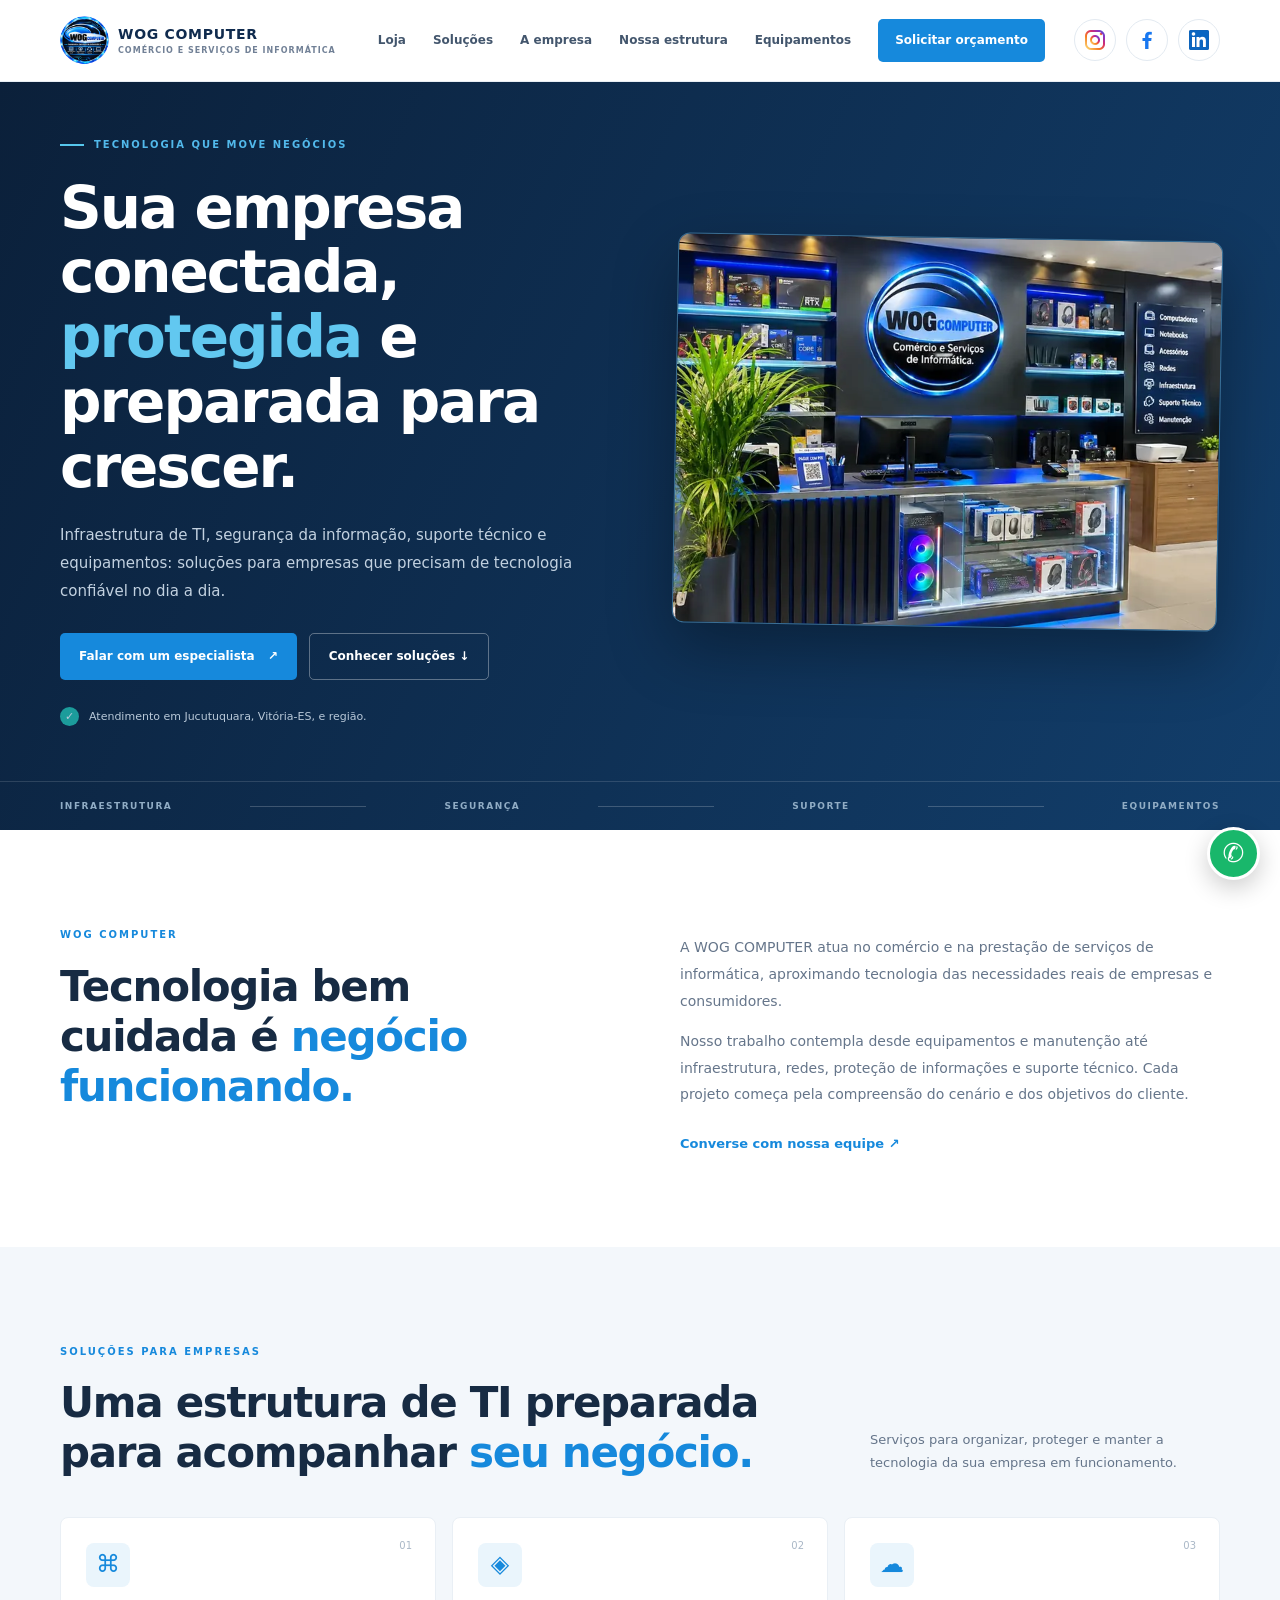
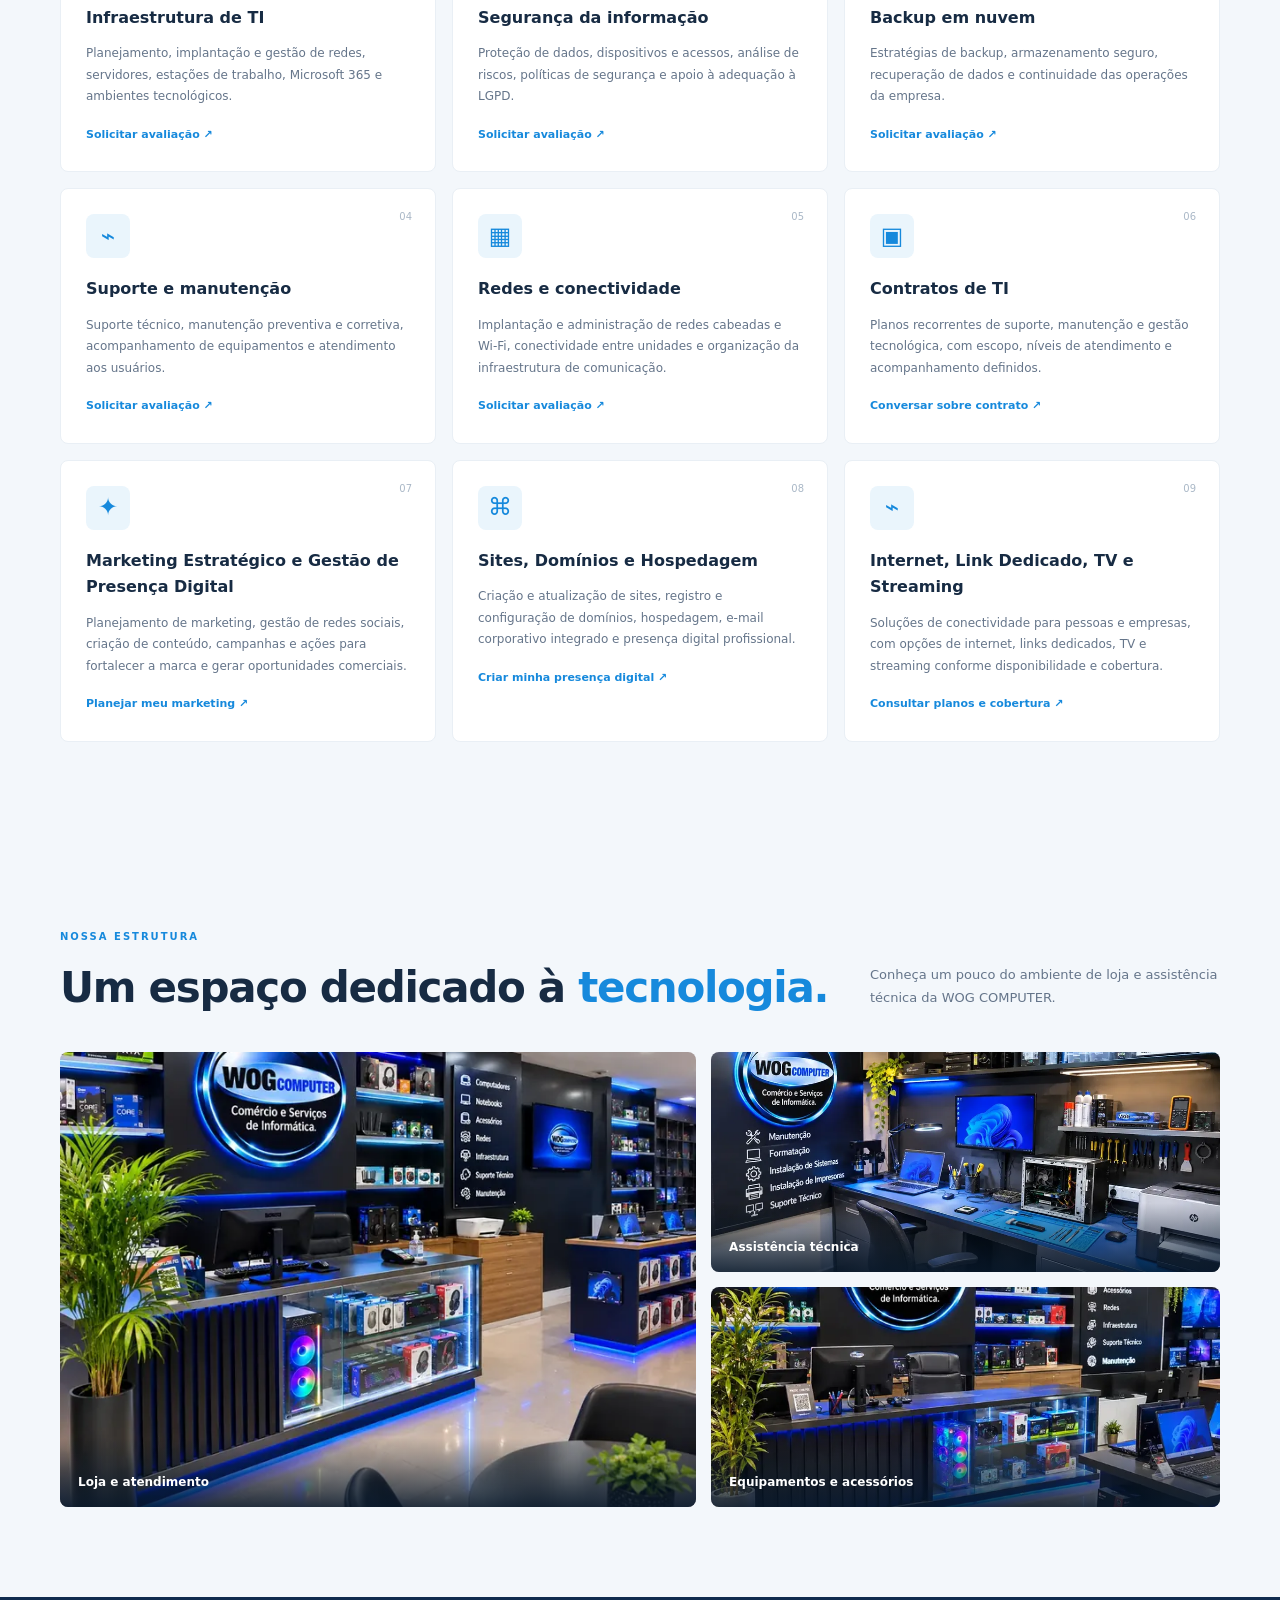
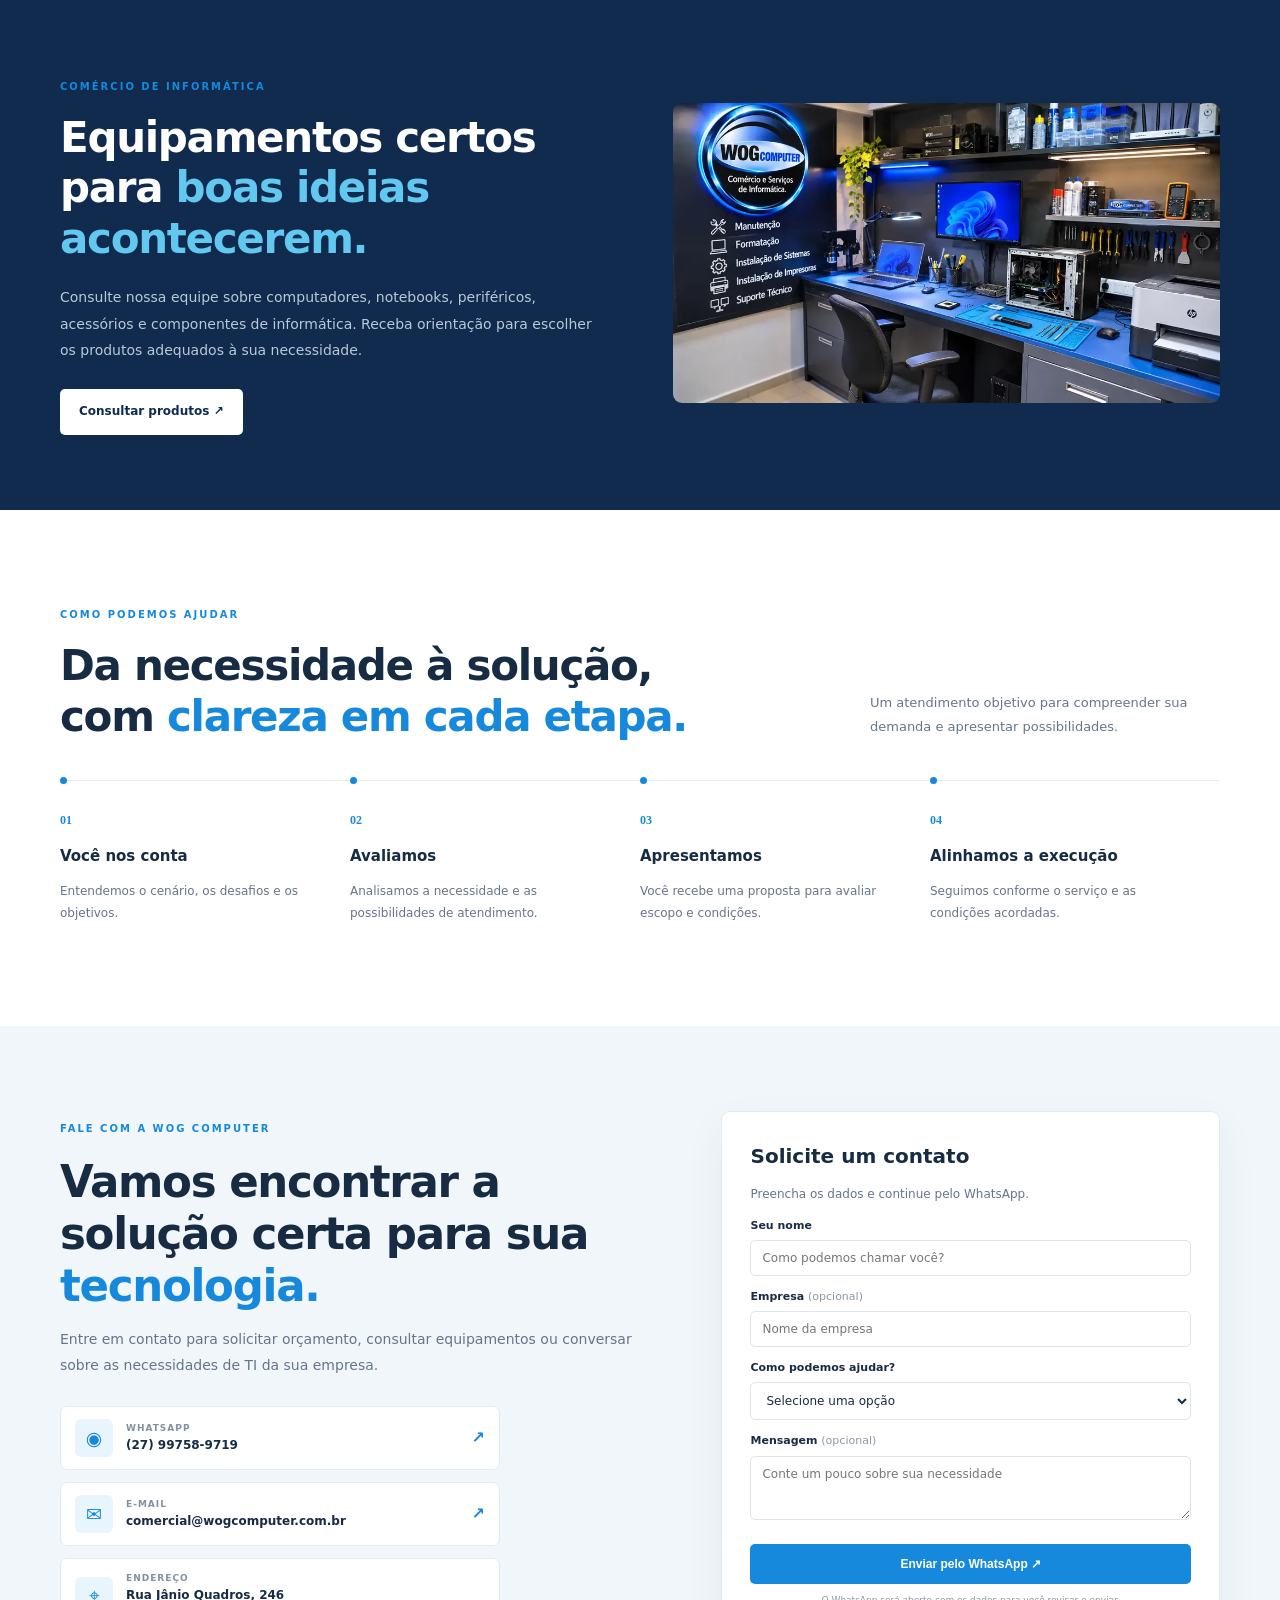
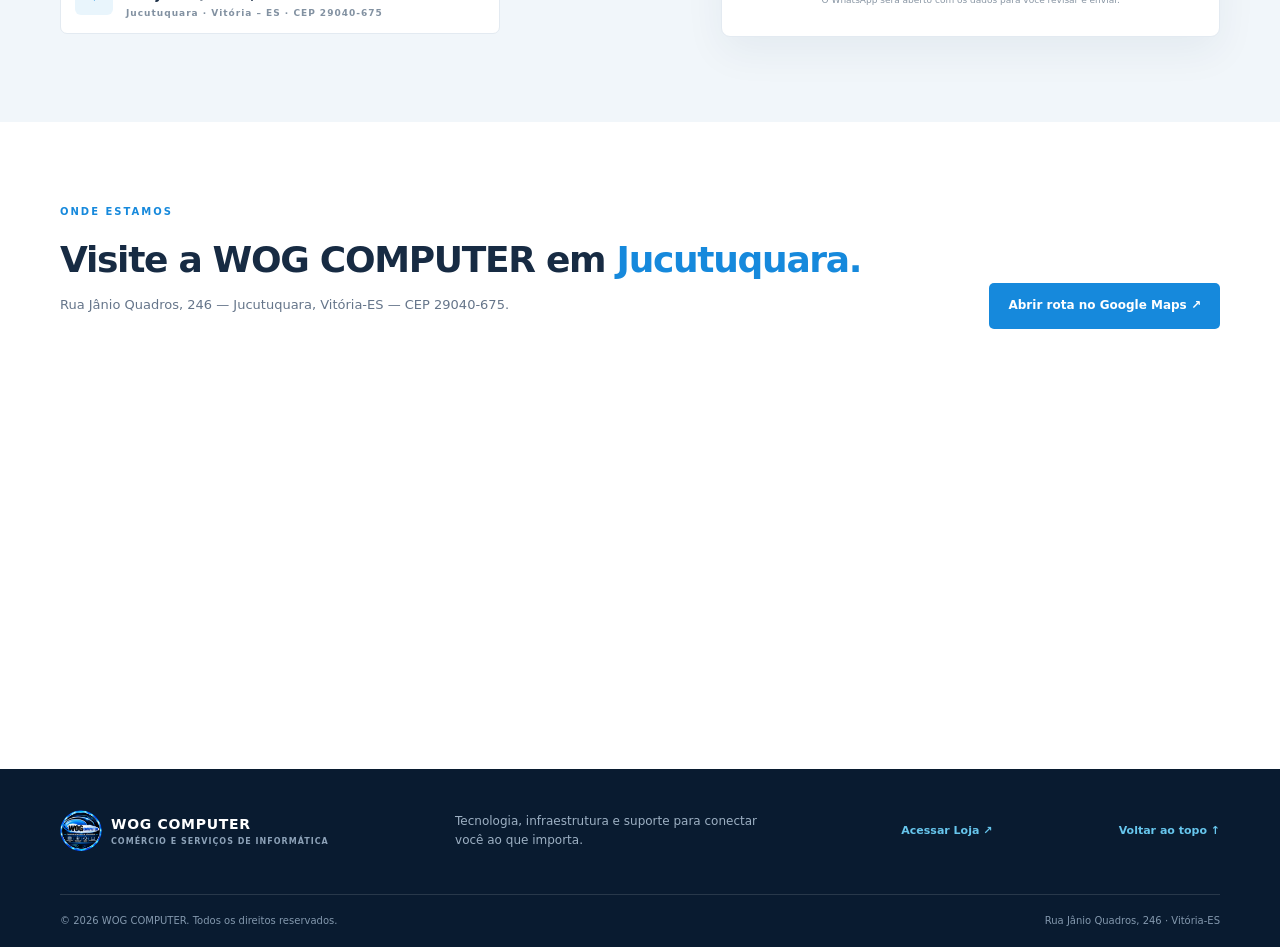
<file: index.html>
<!doctype html>
<html lang="pt-BR">
<head>
  <meta charset="utf-8">
  <meta name="viewport" content="width=device-width, initial-scale=1">
  <meta name="theme-color" content="#102b4e">
  <meta name="description" content="Infraestrutura e segurança de TI, marketing estratégico, sites, hospedagem e conectividade para empresas no Espírito Santo. Conheça a WOG COMPUTER.">
  <meta name="robots" content="index, follow, max-image-preview:large">
  <meta name="googlebot" content="index, follow, max-image-preview:large">
  <link rel="canonical" href="https://wogcomputer.com.br/">
  <title>WOG COMPUTER | TI, Segurança e Suporte em Vitória-ES</title>
  <link rel="icon" href="assets/favicon.svg" type="image/svg+xml">
  <link rel="preload" as="image" href="assets/loja-wogcomputer.webp" fetchpriority="high">
  <link rel="stylesheet" href="styles.css?v=3.0.0">

  <!-- Open Graph: compartilhamento em redes sociais e mensageiros -->
  <meta property="og:locale" content="pt_BR">
  <meta property="og:type" content="website">
  <meta property="og:site_name" content="WOG COMPUTER">
  <meta property="og:url" content="https://wogcomputer.com.br/">
  <meta property="og:title" content="WOG COMPUTER | Tecnologia para sua empresa">
  <meta property="og:description" content="Infraestrutura de TI, segurança da informação, marketing estratégico, sites e conectividade no Espírito Santo.">
  <meta property="og:image" content="https://wogcomputer.com.br/assets/og-wogcomputer.jpg">
  <meta property="og:image:width" content="1200">
  <meta property="og:image:height" content="630">
  <meta property="og:image:alt" content="Ambiente da WOG COMPUTER, comércio e serviços de informática">

  <!-- Twitter/X Cards -->
  <meta name="twitter:card" content="summary_large_image">
  <meta name="twitter:title" content="WOG COMPUTER | Tecnologia para sua empresa">
  <meta name="twitter:description" content="Infraestrutura e segurança de TI, marketing estratégico, sites e conectividade para empresas no Espírito Santo.">
  <meta name="twitter:image" content="https://wogcomputer.com.br/assets/og-wogcomputer.jpg">

  <!-- Google Analytics 4: implementação existente preservada -->
  <script async src="https://www.googletagmanager.com/gtag/js?id=G-Y3W56JDHZ1"></script>
  <script>
    window.dataLayer = window.dataLayer || [];
    function gtag(){dataLayer.push(arguments);}
    gtag('js', new Date());
    gtag('config', 'G-Y3W56JDHZ1');
  </script>

  <!-- Dados estruturados: negócio local e website -->
  <script type="application/ld+json">
  {
    "@context": "https://schema.org",
    "@graph": [
      {
        "@type": "ComputerStore",
        "@id": "https://wogcomputer.com.br/#business",
        "name": "WOG COMPUTER",
        "url": "https://wogcomputer.com.br/",
        "description": "Comércio e serviços de informática, infraestrutura e segurança de TI, backup em nuvem, suporte, marketing estratégico, presença digital, criação de sites e conectividade para empresas e consumidores no Espírito Santo.",
        "image": "https://wogcomputer.com.br/assets/og-wogcomputer.jpg",
        "logo": "https://wogcomputer.com.br/assets/logo-wogcomputer.webp",
        "telephone": "+55-27-99758-9719",
        "email": "comercial@wogcomputer.com.br",
        "address": {
          "@type": "PostalAddress",
          "streetAddress": "Rua Jânio Quadros, 246",
          "addressLocality": "Vitória",
          "addressRegion": "ES",
          "postalCode": "29040-675",
          "addressCountry": "BR"
        },
        "areaServed": [
          {
            "@type": "City",
            "name": "Vitória"
          },
          {
            "@type": "AdministrativeArea",
            "name": "Espírito Santo"
          }
        ],
        "sameAs": [
          "https://www.instagram.com/wog.computer/",
          "https://www.facebook.com/wogcomputer",
          "https://www.linkedin.com/in/wagner-garcia-25b400128/"
        ]
      },
      {
        "@type": "WebSite",
        "@id": "https://wogcomputer.com.br/#website",
        "url": "https://wogcomputer.com.br/",
        "name": "WOG COMPUTER",
        "inLanguage": "pt-BR",
        "publisher": {
          "@id": "https://wogcomputer.com.br/#business"
        }
      }
    ]
  }
  </script>
</head>
<body>
<header class="site-header"><div class="container nav-wrap">
<a class="brand" href="#inicio"><img src="assets/logo-wogcomputer.webp" width="640" height="640" decoding="async" alt="Logo WOG COMPUTER"><span class="brand-name">WOG COMPUTER<small>COMÉRCIO E SERVIÇOS DE INFORMÁTICA</small></span></a>
<button class="menu-toggle" aria-label="Abrir menu" aria-expanded="false">☰</button>
<nav class="nav">
  <a href="/loja/">Loja</a>
  <a href="#solucoes">Soluções</a>
  <a href="#empresa">A empresa</a>
  <a href="#estrutura">Nossa estrutura</a>
  <a href="#equipamentos">Equipamentos</a>
  <a href="#contato" class="nav-cta">Solicitar orçamento</a>
  <div class="social-links-header" aria-label="Redes sociais da WOG COMPUTER">
    <a class="social-link social-link-instagram" href="https://www.instagram.com/wog.computer/" target="_blank" rel="noopener noreferrer" aria-label="Instagram WOG COMPUTER" data-social-network="instagram">
      <img src="assets/instagram.webp" width="24" height="24" alt="">
    </a>
    <a class="social-link social-link-facebook" href="https://www.facebook.com/wogcomputer" target="_blank" rel="noopener noreferrer" aria-label="Facebook WOG COMPUTER" data-social-network="facebook">
      <img src="assets/facebook.webp" width="24" height="24" alt="">
    </a>
    <a class="social-link social-link-linkedin" href="https://www.linkedin.com/in/wagner-garcia-25b400128/" target="_blank" rel="noopener noreferrer" aria-label="LinkedIn WOG COMPUTER" data-social-network="linkedin">
      <img src="assets/linkedin.webp" width="24" height="24" alt="">
    </a>
  </div>
</nav>
</div></header>  
<main>
<section class="hero" id="inicio"><div class="container hero-grid"><div class="hero-copy">
<span class="eyebrow"><i></i> TECNOLOGIA QUE MOVE NEGÓCIOS</span>
<h1>Sua empresa conectada, <em>protegida</em> e preparada para crescer.</h1>
<p>Infraestrutura de TI, segurança da informação, suporte técnico e equipamentos: soluções para empresas que precisam de tecnologia confiável no dia a dia.</p>
<div class="hero-actions"><a class="btn btn-primary" href="https://wa.me/5527997589719?text=Ol%C3%A1%21%20Quero%20solicitar%20um%20or%C3%A7amento%20com%20a%20WOG%20COMPUTER." target="_blank" rel="noopener">Falar com um especialista <span>↗</span></a><a class="btn btn-ghost" href="#solucoes">Conhecer soluções ↓</a></div>
<div class="hero-proof"><span class="proof-icon">✓</span><span>Atendimento em Jucutuquara, Vitória-ES, e região.</span></div>
</div><div class="hero-visual"><img src="assets/loja-wogcomputer.webp" width="720" height="720" fetchpriority="high" decoding="async" alt="Interior da loja WOG COMPUTER em ambiente moderno"></div></div>
<div class="hero-bottom"><div class="container bottom-inner"><span>INFRAESTRUTURA</span><span class="bottom-line"></span><span>SEGURANÇA</span><span class="bottom-line"></span><span>SUPORTE</span><span class="bottom-line"></span><span>EQUIPAMENTOS</span></div></div></section>

<section class="section intro" id="empresa"><div class="container intro-grid"><div><span class="section-kicker">WOG COMPUTER</span><h2>Tecnologia bem cuidada é <em>negócio funcionando.</em></h2></div><div class="intro-text"><p>A WOG COMPUTER atua no comércio e na prestação de serviços de informática, aproximando tecnologia das necessidades reais de empresas e consumidores.</p><p>Nosso trabalho contempla desde equipamentos e manutenção até infraestrutura, redes, proteção de informações e suporte técnico. Cada projeto começa pela compreensão do cenário e dos objetivos do cliente.</p><a class="text-link" href="#contato">Converse com nossa equipe ↗</a></div></div></section>

<section class="section solutions" id="solucoes"><div class="container"><div class="section-heading"><div><span class="section-kicker">SOLUÇÕES PARA EMPRESAS</span><h2>Uma estrutura de TI preparada<br>para acompanhar <em>seu negócio.</em></h2></div><p>Serviços para organizar, proteger e manter a tecnologia da sua empresa em funcionamento.</p></div>
<div class="service-grid">
<article class="service-card" data-service-name="Infraestrutura de TI">
  <span class="service-number">01</span><div class="service-icon">⌘</div>
  <h3>Infraestrutura de TI</h3><p>Planejamento, implantação e gestão de redes, servidores, estações de trabalho, Microsoft 365 e ambientes tecnológicos.</p>
  <a href="#contato" data-service-cta="Infraestrutura de TI">Solicitar avaliação ↗</a>
</article>
<article class="service-card" data-service-name="Segurança da informação">
  <span class="service-number">02</span><div class="service-icon">◈</div>
  <h3>Segurança da informação</h3><p>Proteção de dados, dispositivos e acessos, análise de riscos, políticas de segurança e apoio à adequação à LGPD.</p>
  <a href="#contato" data-service-cta="Segurança da informação">Solicitar avaliação ↗</a>
</article>
<article class="service-card" data-service-name="Backup em nuvem">
  <span class="service-number">03</span><div class="service-icon">☁</div>
  <h3>Backup em nuvem</h3><p>Estratégias de backup, armazenamento seguro, recuperação de dados e continuidade das operações da empresa.</p>
  <a href="#contato" data-service-cta="Backup em nuvem">Solicitar avaliação ↗</a>
</article>
<article class="service-card" data-service-name="Suporte e manutenção">
  <span class="service-number">04</span><div class="service-icon">⌁</div>
  <h3>Suporte e manutenção</h3><p>Suporte técnico, manutenção preventiva e corretiva, acompanhamento de equipamentos e atendimento aos usuários.</p>
  <a href="#contato" data-service-cta="Suporte e manutenção">Solicitar avaliação ↗</a>
</article>
<article class="service-card" data-service-name="Redes e conectividade">
  <span class="service-number">05</span><div class="service-icon">▦</div>
  <h3>Redes e conectividade</h3><p>Implantação e administração de redes cabeadas e Wi-Fi, conectividade entre unidades e organização da infraestrutura de comunicação.</p>
  <a href="#contato" data-service-cta="Redes e conectividade">Solicitar avaliação ↗</a>
</article>
<article class="service-card" data-service-name="Contratos de TI">
  <span class="service-number">06</span><div class="service-icon">▣</div>
  <h3>Contratos de TI</h3><p>Planos recorrentes de suporte, manutenção e gestão tecnológica, com escopo, níveis de atendimento e acompanhamento definidos.</p>
  <a href="#contato" data-service-cta="Contratos de TI">Conversar sobre contrato ↗</a>
</article>
<article class="service-card" data-service-name="Marketing Estratégico e Gestão de Presença Digital">
  <span class="service-number">07</span><div class="service-icon">✦</div>
  <h3>Marketing Estratégico e Gestão de Presença Digital</h3><p>Planejamento de marketing, gestão de redes sociais, criação de conteúdo, campanhas e ações para fortalecer a marca e gerar oportunidades comerciais.</p>
  <a href="#contato" data-service-cta="Marketing Estratégico e Gestão de Presença Digital">Planejar meu marketing ↗</a>
</article>
<article class="service-card" data-service-name="Sites, Domínios e Hospedagem">
  <span class="service-number">08</span><div class="service-icon">⌘</div>
  <h3>Sites, Domínios e Hospedagem</h3><p>Criação e atualização de sites, registro e configuração de domínios, hospedagem, e-mail corporativo integrado e presença digital profissional.</p>
  <a href="#contato" data-service-cta="Sites, Domínios e Hospedagem">Criar minha presença digital ↗</a>
</article>
<article class="service-card" data-service-name="Internet, Link Dedicado, TV e Streaming">
  <span class="service-number">09</span><div class="service-icon">⌁</div>
  <h3>Internet, Link Dedicado, TV e Streaming</h3><p>Soluções de conectividade para pessoas e empresas, com opções de internet, links dedicados, TV e streaming conforme disponibilidade e cobertura.</p>
  <a href="#contato" data-service-cta="Internet, Link Dedicado, TV e Streaming">Consultar planos e cobertura ↗</a>
</article>
</div></div></section>

<section class="gallery section" id="estrutura"><div class="container"><div class="section-heading"><div><span class="section-kicker">NOSSA ESTRUTURA</span><h2>Um espaço dedicado à <em>tecnologia.</em></h2></div><p>Conheça um pouco do ambiente de loja e assistência técnica da WOG COMPUTER.</p></div>
<div class="photo-grid"><figure class="photo-main"><img src="assets/loja-interior.webp" width="720" height="720" loading="lazy" decoding="async" alt="Ambiente interno da WOG COMPUTER"><figcaption>Loja e atendimento</figcaption></figure><figure><img src="assets/bancada-assistencia.webp" width="1000" height="563" loading="lazy" decoding="async" alt="Bancada de assistência técnica e manutenção"><figcaption>Assistência técnica</figcaption></figure><figure><img src="assets/loja-moderna.webp" width="720" height="720" loading="lazy" decoding="async" alt="Exposição de equipamentos e acessórios"><figcaption>Equipamentos e acessórios</figcaption></figure></div></div></section>

<section class="equipment" id="equipamentos"><div class="container equipment-grid"><div class="equipment-copy"><span class="section-kicker">COMÉRCIO DE INFORMÁTICA</span><h2>Equipamentos certos para <em>boas ideias acontecerem.</em></h2><p>Consulte nossa equipe sobre computadores, notebooks, periféricos, acessórios e componentes de informática. Receba orientação para escolher os produtos adequados à sua necessidade.</p><a class="btn btn-light" href="https://wa.me/5527997589719?text=Ol%C3%A1%21%20Quero%20consultar%20equipamentos%20com%20a%20WOG%20COMPUTER." target="_blank" rel="noopener">Consultar produtos ↗</a></div><div class="equipment-image"><img src="assets/bancada-assistencia.webp" width="1000" height="563" loading="lazy" decoding="async" alt="Equipamentos e serviços de informática"></div></div></section>

<section class="section process"><div class="container"><div class="section-heading"><div><span class="section-kicker">COMO PODEMOS AJUDAR</span><h2>Da necessidade à solução,<br>com <em>clareza em cada etapa.</em></h2></div><p>Um atendimento objetivo para compreender sua demanda e apresentar possibilidades.</p></div><div class="steps"><div class="step"><b>01</b><h3>Você nos conta</h3><p>Entendemos o cenário, os desafios e os objetivos.</p></div><div class="step"><b>02</b><h3>Avaliamos</h3><p>Analisamos a necessidade e as possibilidades de atendimento.</p></div><div class="step"><b>03</b><h3>Apresentamos</h3><p>Você recebe uma proposta para avaliar escopo e condições.</p></div><div class="step"><b>04</b><h3>Alinhamos a execução</h3><p>Seguimos conforme o serviço e as condições acordadas.</p></div></div></div></section>

<section class="contact" id="contato"><div class="container contact-grid"><div><span class="section-kicker">FALE COM A WOG COMPUTER</span><h2>Vamos encontrar a solução certa para sua <em>tecnologia.</em></h2><p>Entre em contato para solicitar orçamento, consultar equipamentos ou conversar sobre as necessidades de TI da sua empresa.</p>
<div class="contact-items"><a href="https://wa.me/5527997589719" target="_blank" rel="noopener"><span class="contact-symbol">◉</span><span><small>WHATSAPP</small><strong>(27) 99758-9719</strong></span><b>↗</b></a><a href="mailto:comercial@wogcomputer.com.br"><span class="contact-symbol">✉</span><span><small>E-MAIL</small><strong>comercial@wogcomputer.com.br</strong></span><b>↗</b></a><div class="address-card"><span class="contact-symbol">⌖</span><span><small>ENDEREÇO</small><strong>Rua Jânio Quadros, 246</strong><small>Jucutuquara · Vitória – ES · CEP 29040-675</small></span></div></div>
</div><form class="contact-form" id="quote-form"><h3>Solicite um contato</h3><p>Preencha os dados e continue pelo WhatsApp.</p>
<label for="name">Seu nome</label><input id="name" name="name" required placeholder="Como podemos chamar você?">
<label for="company">Empresa <span>(opcional)</span></label><input id="company" name="company" placeholder="Nome da empresa">
<label for="interest">Como podemos ajudar?</label><select id="interest" name="interest" required><option value="">Selecione uma opção</option><option>Infraestrutura de TI</option><option>Segurança da informação</option><option>Backup em nuvem</option><option>Suporte e manutenção</option><option>Redes e conectividade</option><option>Contratos de TI</option><option>Marketing Estratégico e Gestão de Presença Digital</option><option>Sites, Domínios e Hospedagem</option><option>Internet, Link Dedicado, TV e Streaming</option><option>Computadores e equipamentos</option><option>Outra necessidade</option></select>
<label for="message">Mensagem <span>(opcional)</span></label><textarea id="message" name="message" rows="3" placeholder="Conte um pouco sobre sua necessidade"></textarea>
<button class="btn btn-primary form-submit" type="submit">Enviar pelo WhatsApp ↗</button><small class="form-note">O WhatsApp será aberto com os dados para você revisar e enviar.</small></form></div></section>

<section class="map-section"><div class="container map-heading"><div><span class="section-kicker">ONDE ESTAMOS</span><h2>Visite a WOG COMPUTER em <em>Jucutuquara.</em></h2><p>Rua Jânio Quadros, 246 — Jucutuquara, Vitória-ES — CEP 29040-675.</p></div><a class="btn btn-primary" href="https://www.google.com/maps/search/?api=1&query=Rua%20J%C3%A2nio%20Quadros%2C%20246%2C%20Jucutuquara%2C%20Vit%C3%B3ria%2C%20ES%2C%2029040-675" target="_blank" rel="noopener">Abrir rota no Google Maps ↗</a></div><div class="container"><iframe class="map-frame" title="Mapa da região da WOG COMPUTER em Jucutuquara, Vitória-ES" src="https://www.google.com/maps?q=Rua%20J%C3%A2nio%20Quadros%2C%20246%2C%20Jucutuquara%2C%20Vit%C3%B3ria%2C%20ES%2C%2029040-675&output=embed" loading="lazy" referrerpolicy="no-referrer-when-downgrade"></iframe></div></section>
</main>
<footer class="footer"><div class="container footer-top"><a class="brand brand-footer" href="#inicio"><img src="assets/logo-wogcomputer.webp" width="640" height="640" loading="lazy" decoding="async" alt=""><span class="brand-name">WOG COMPUTER<small>COMÉRCIO E SERVIÇOS DE INFORMÁTICA</small></span></a><p>Tecnologia, infraestrutura e suporte para conectar você ao que importa.</p><a class="back-top" href="/loja/">Acessar Loja ↗</a><a class="back-top" href="#inicio">Voltar ao topo ↑</a></div><div class="container footer-bottom"><span>© <span id="year"></span> WOG COMPUTER. Todos os direitos reservados.</span><span>Rua Jânio Quadros, 246 · Vitória-ES</span></div></footer>
<a class="whatsapp-float" href="https://wa.me/5527997589719?text=Ol%C3%A1%21%20Vim%20pelo%20site%20da%20WOG%20COMPUTER." target="_blank" rel="noopener" aria-label="Fale com a WOG COMPUTER pelo WhatsApp">✆</a>
<script src="script.js?v=3.0.0" defer></script>
</body></html>
</file>
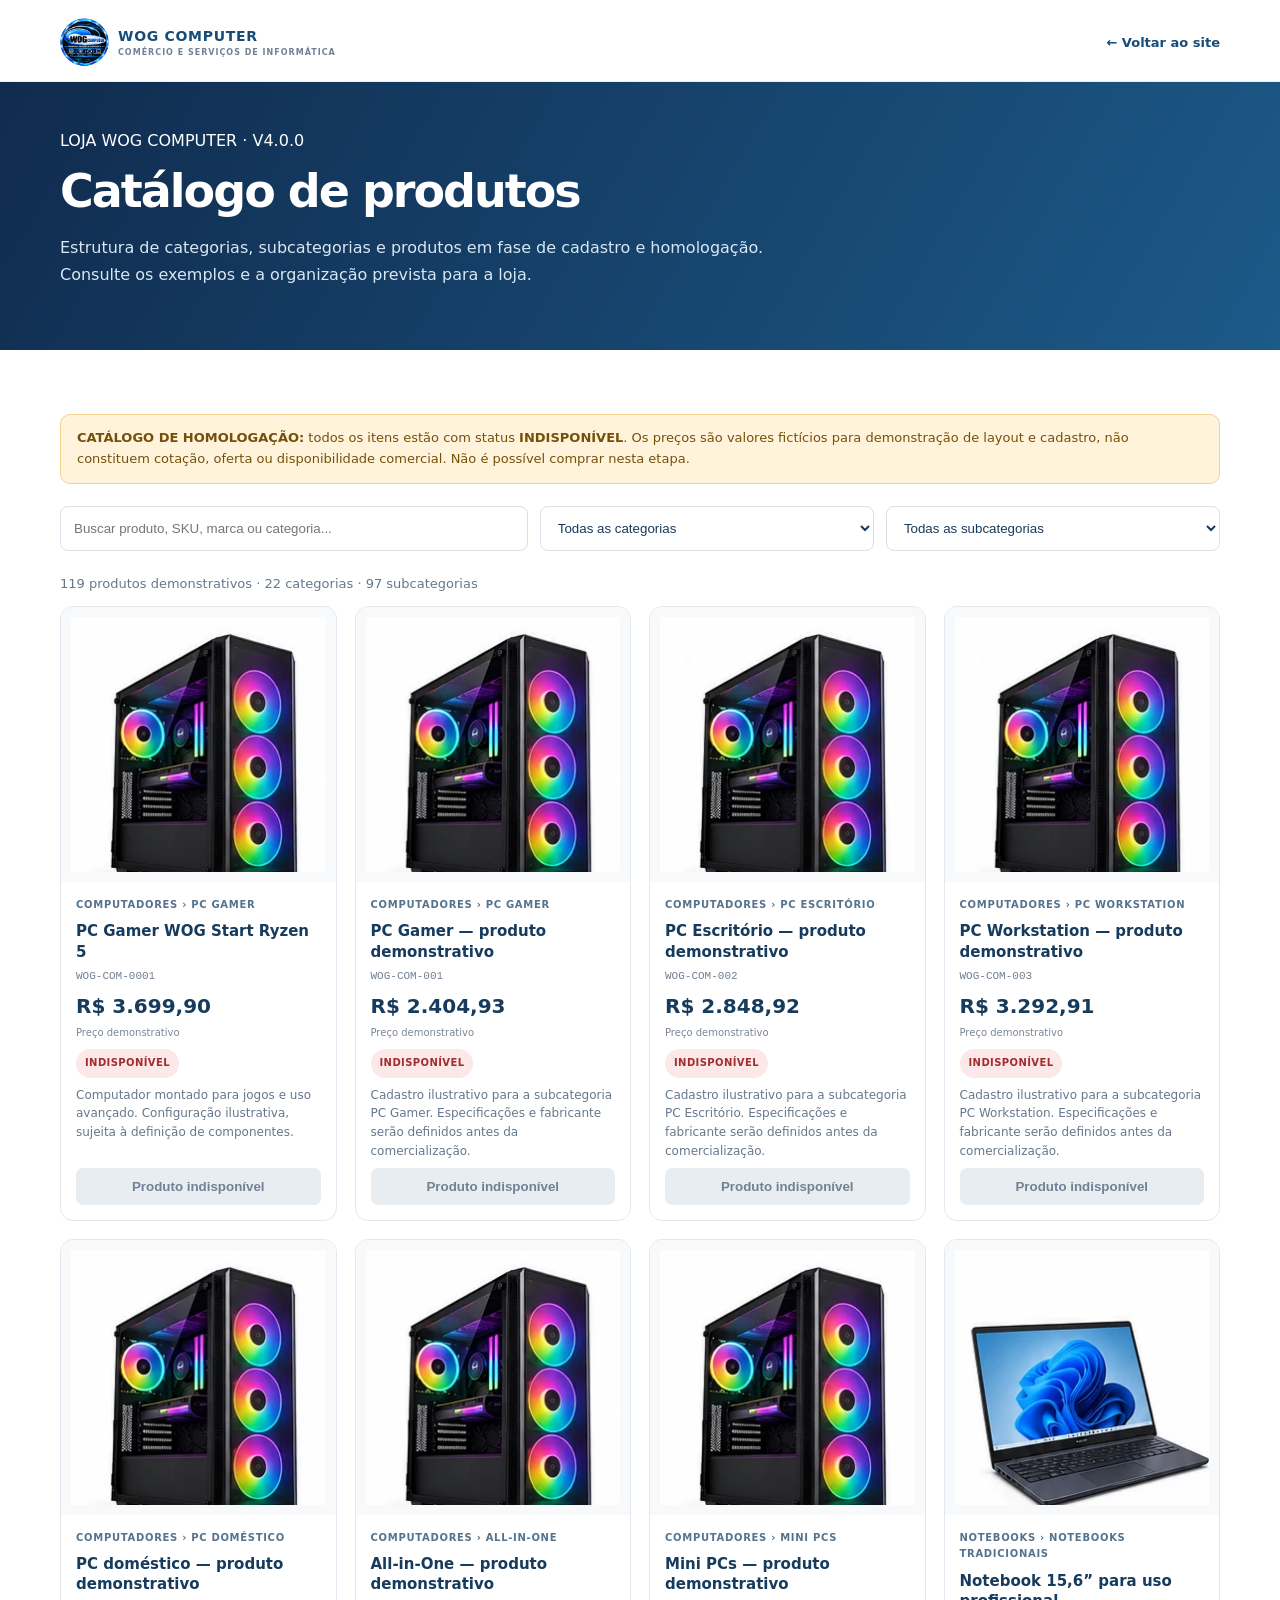
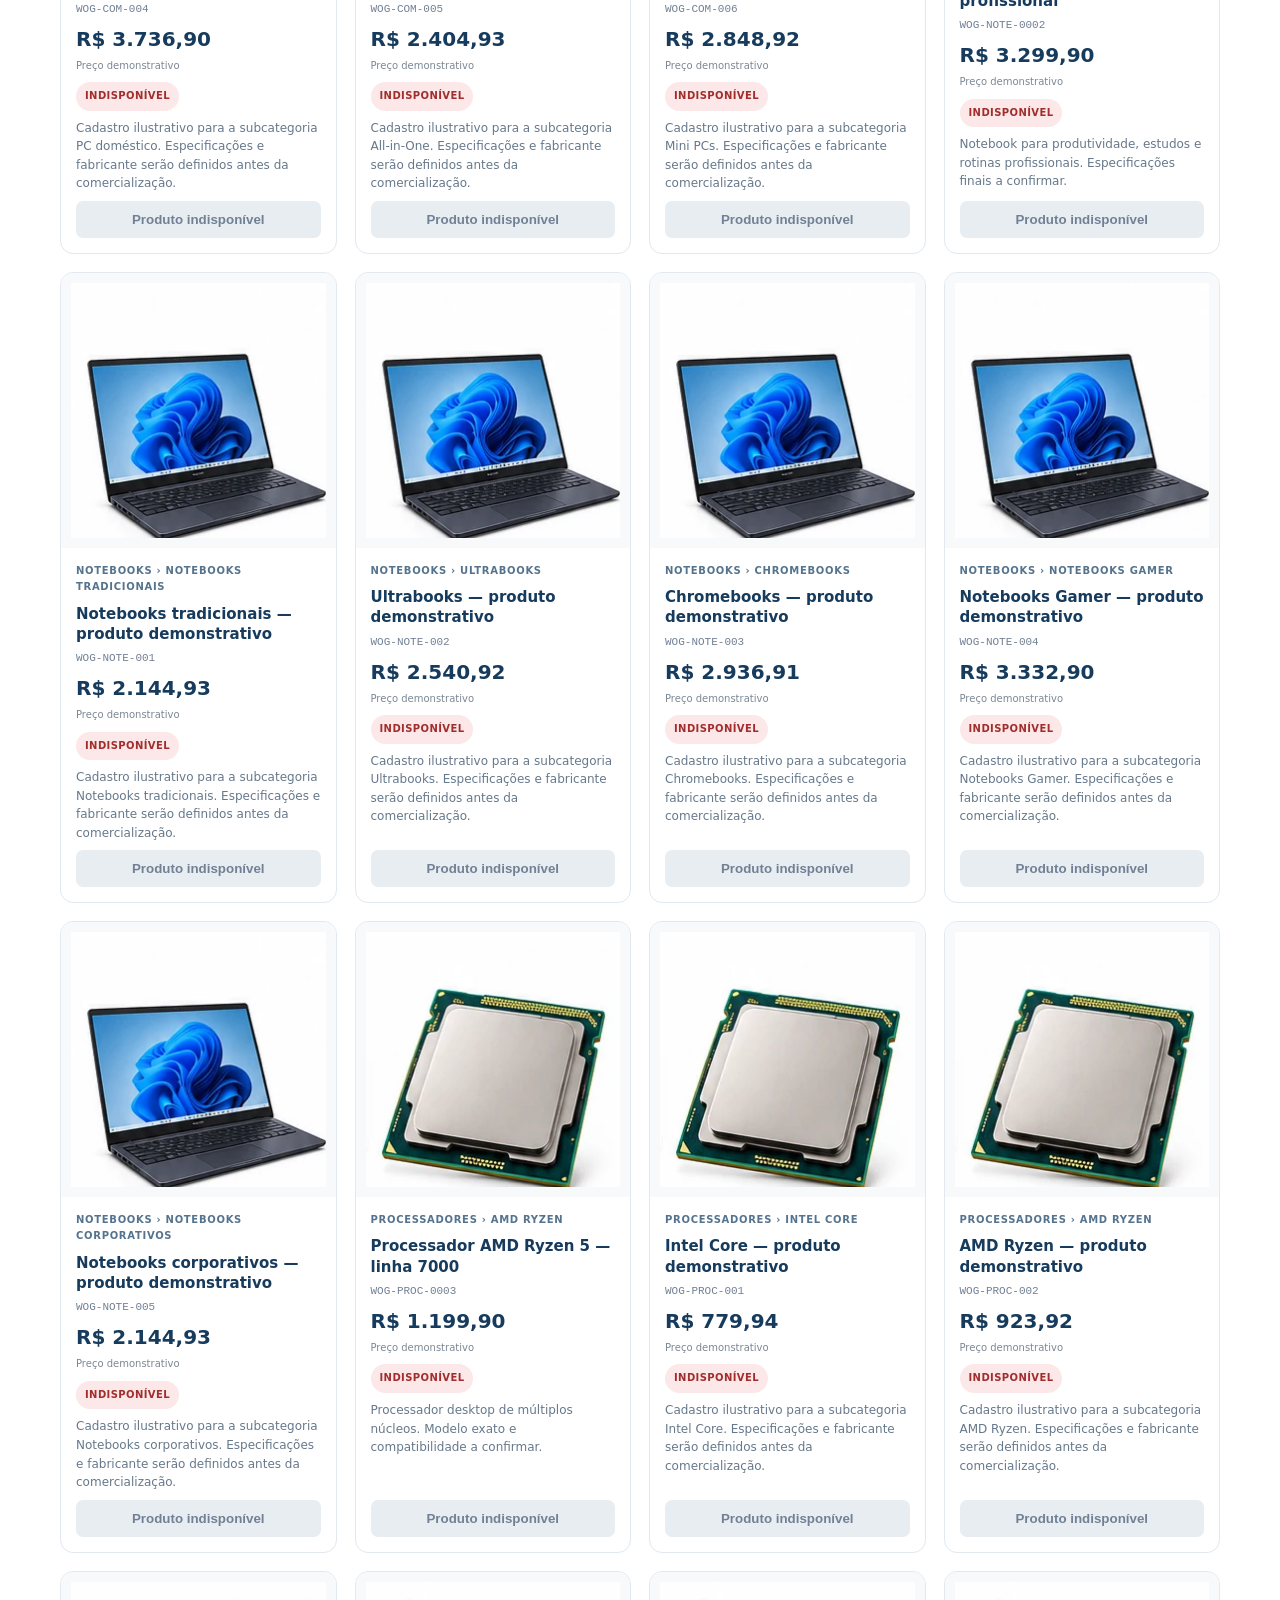
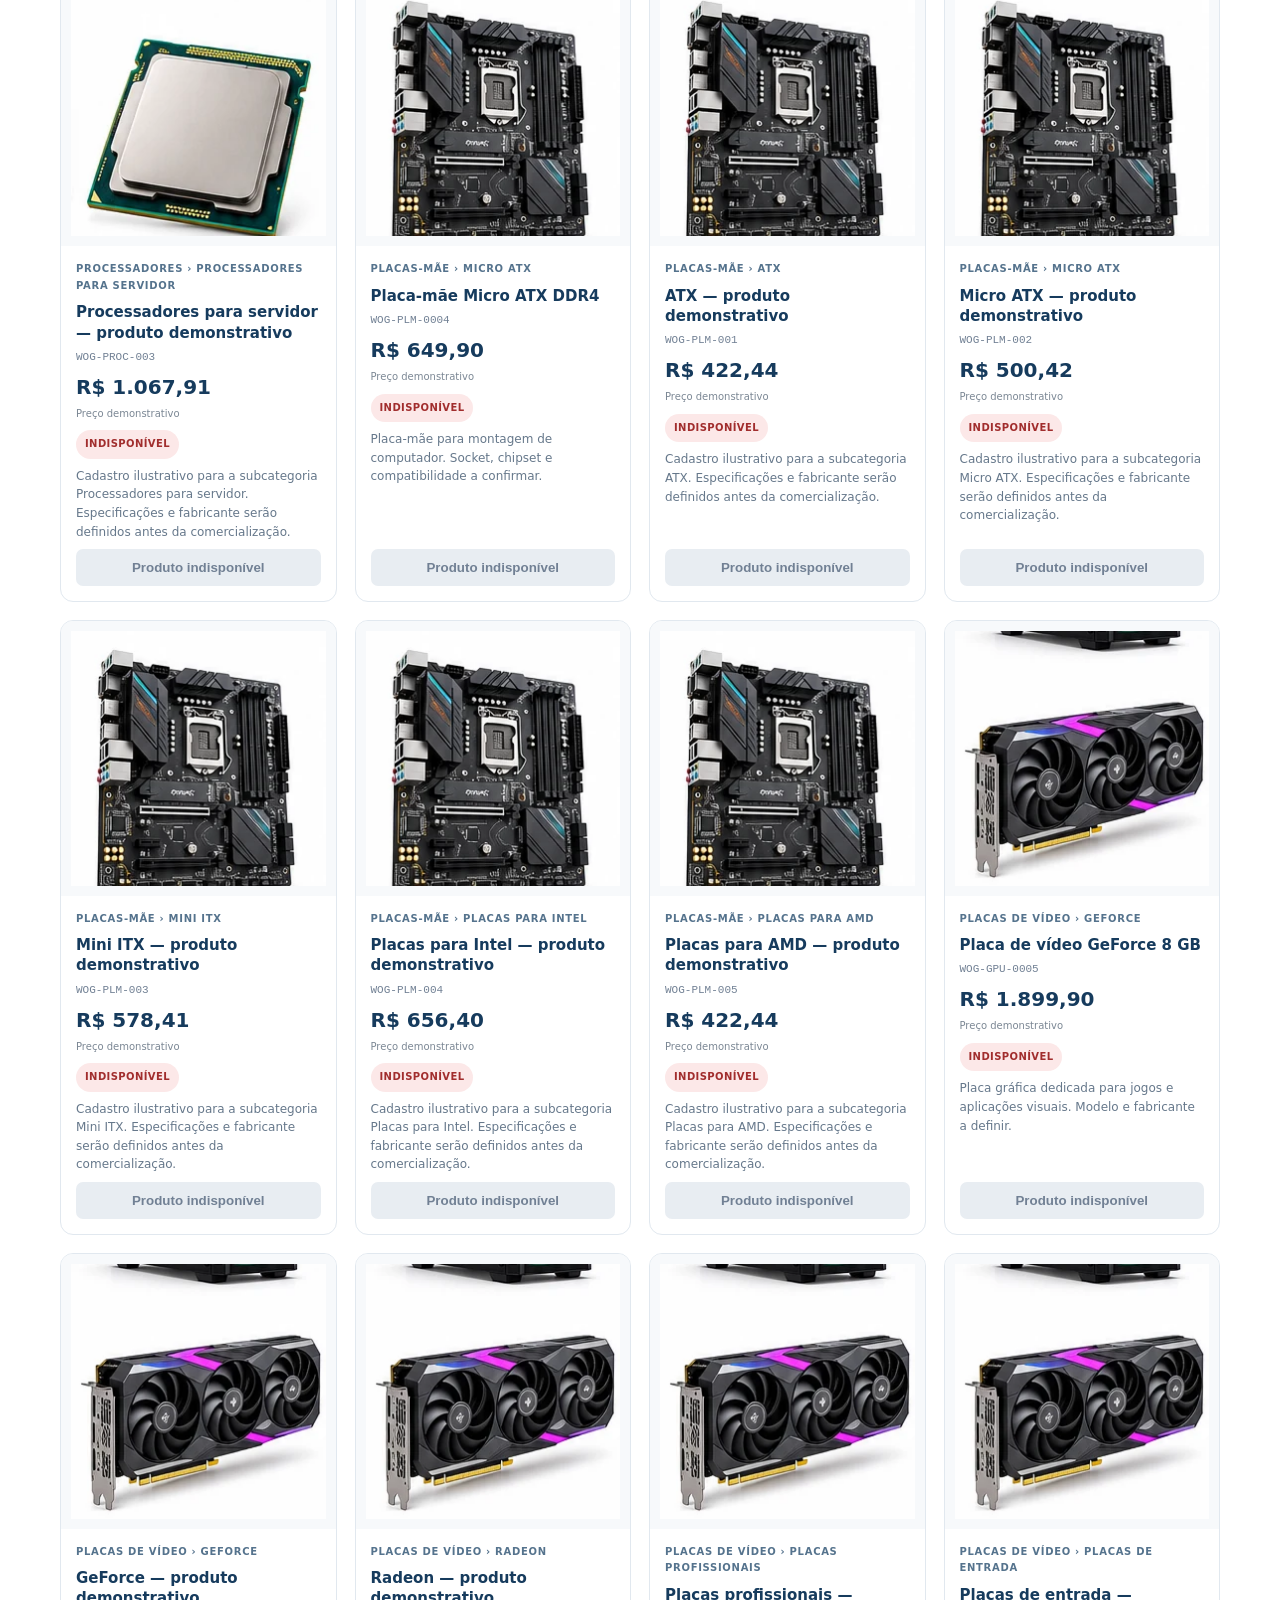
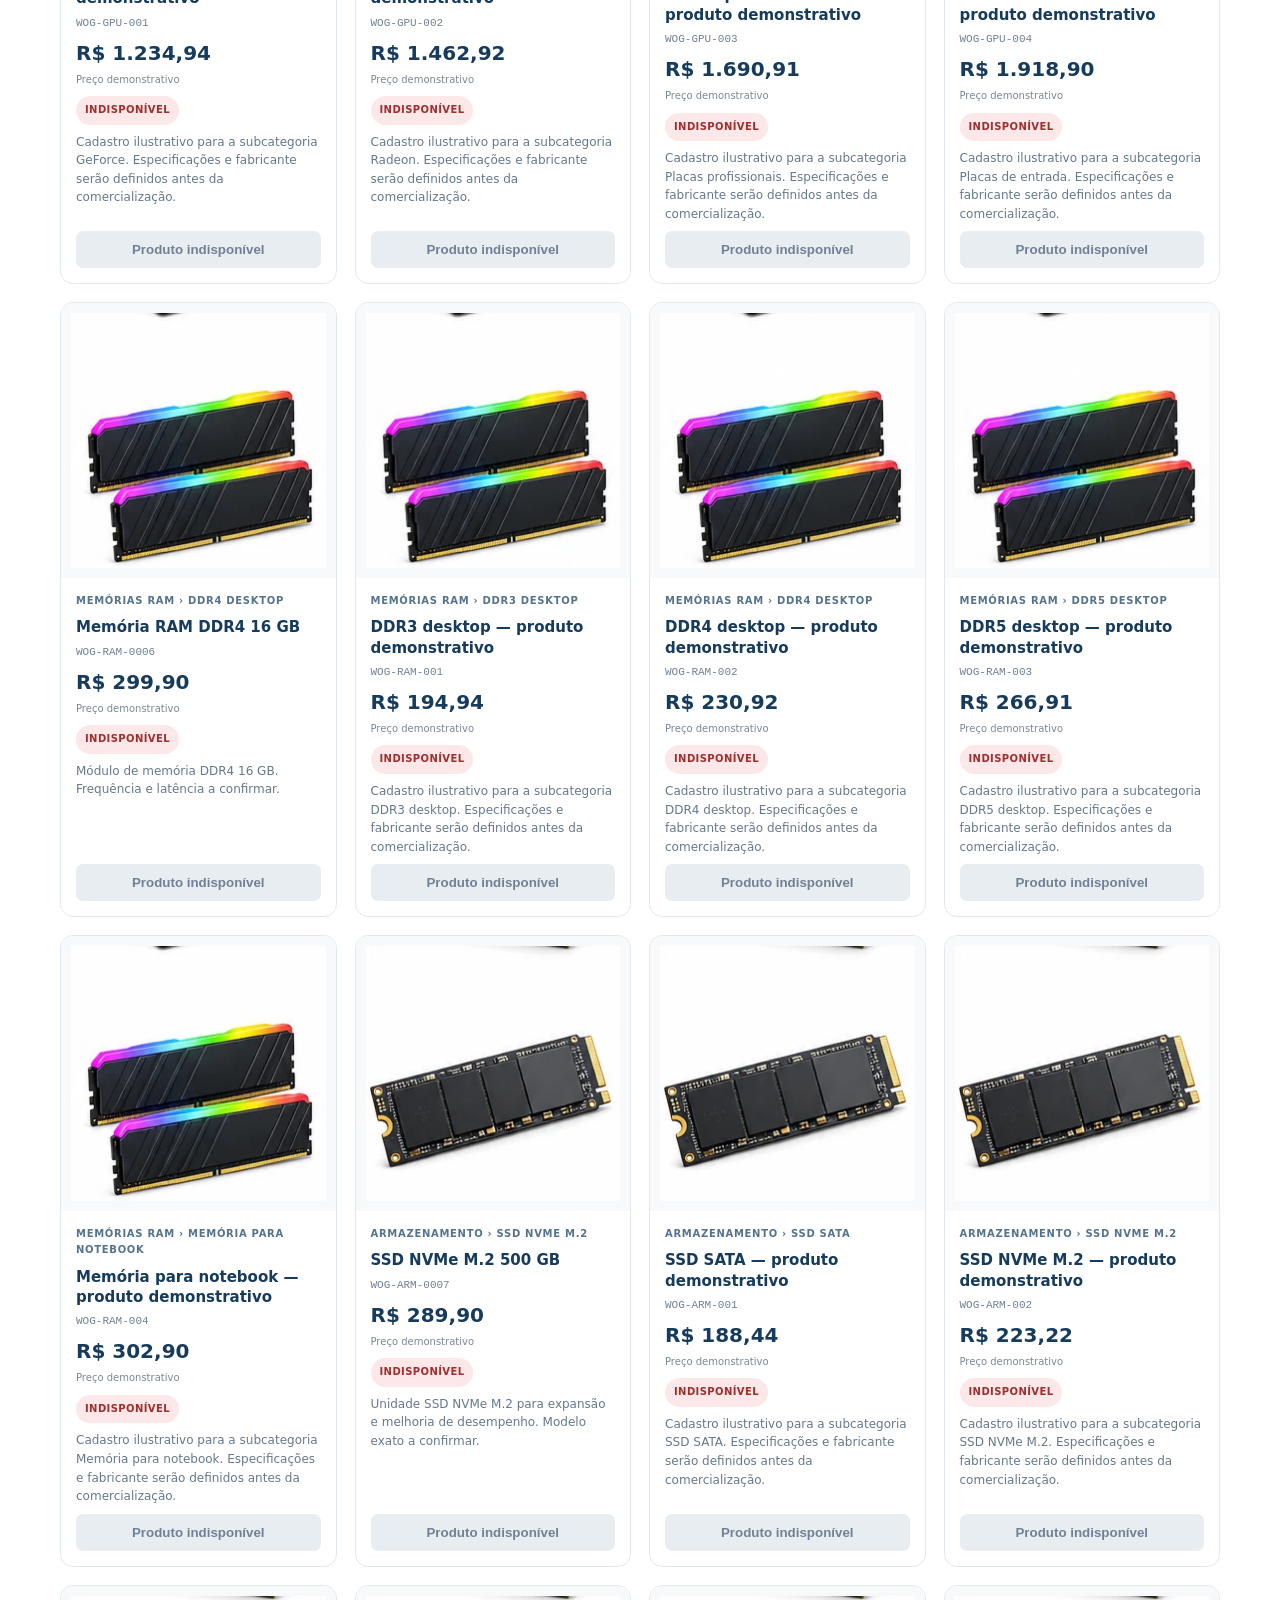
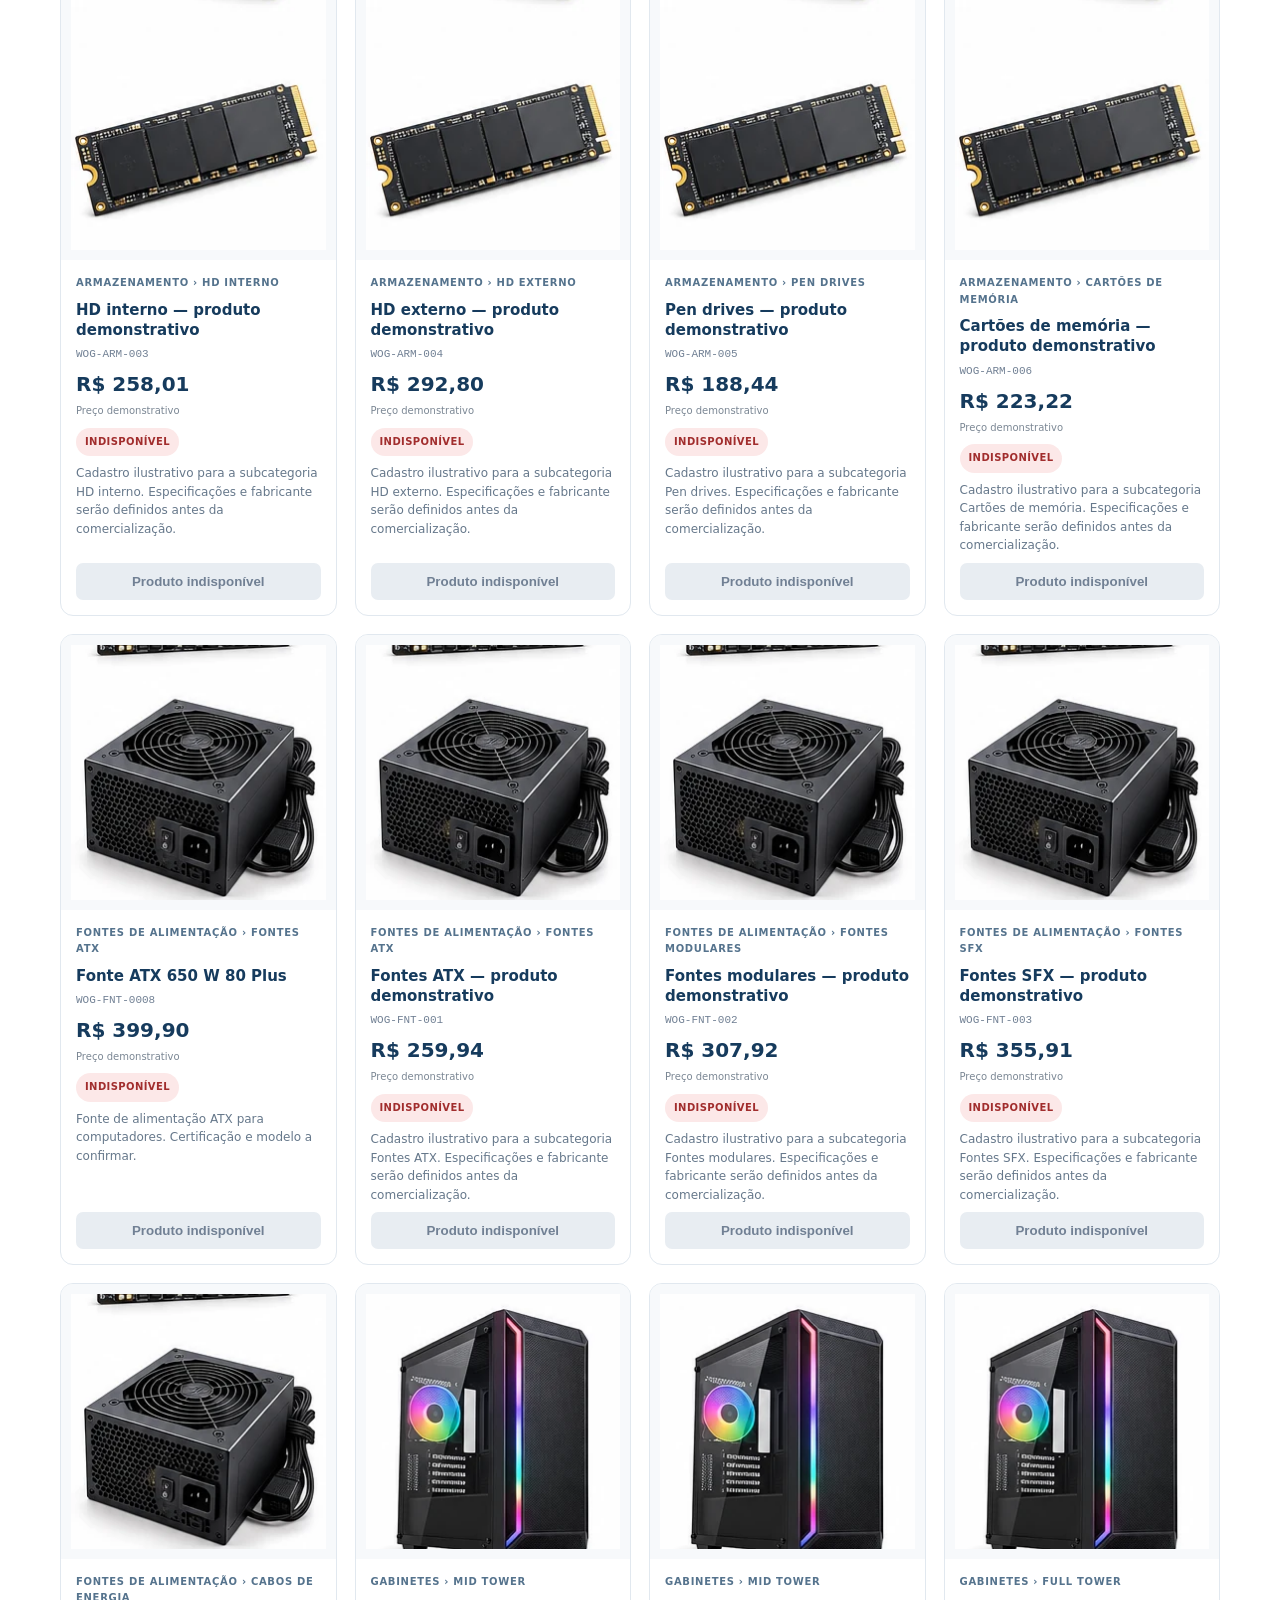
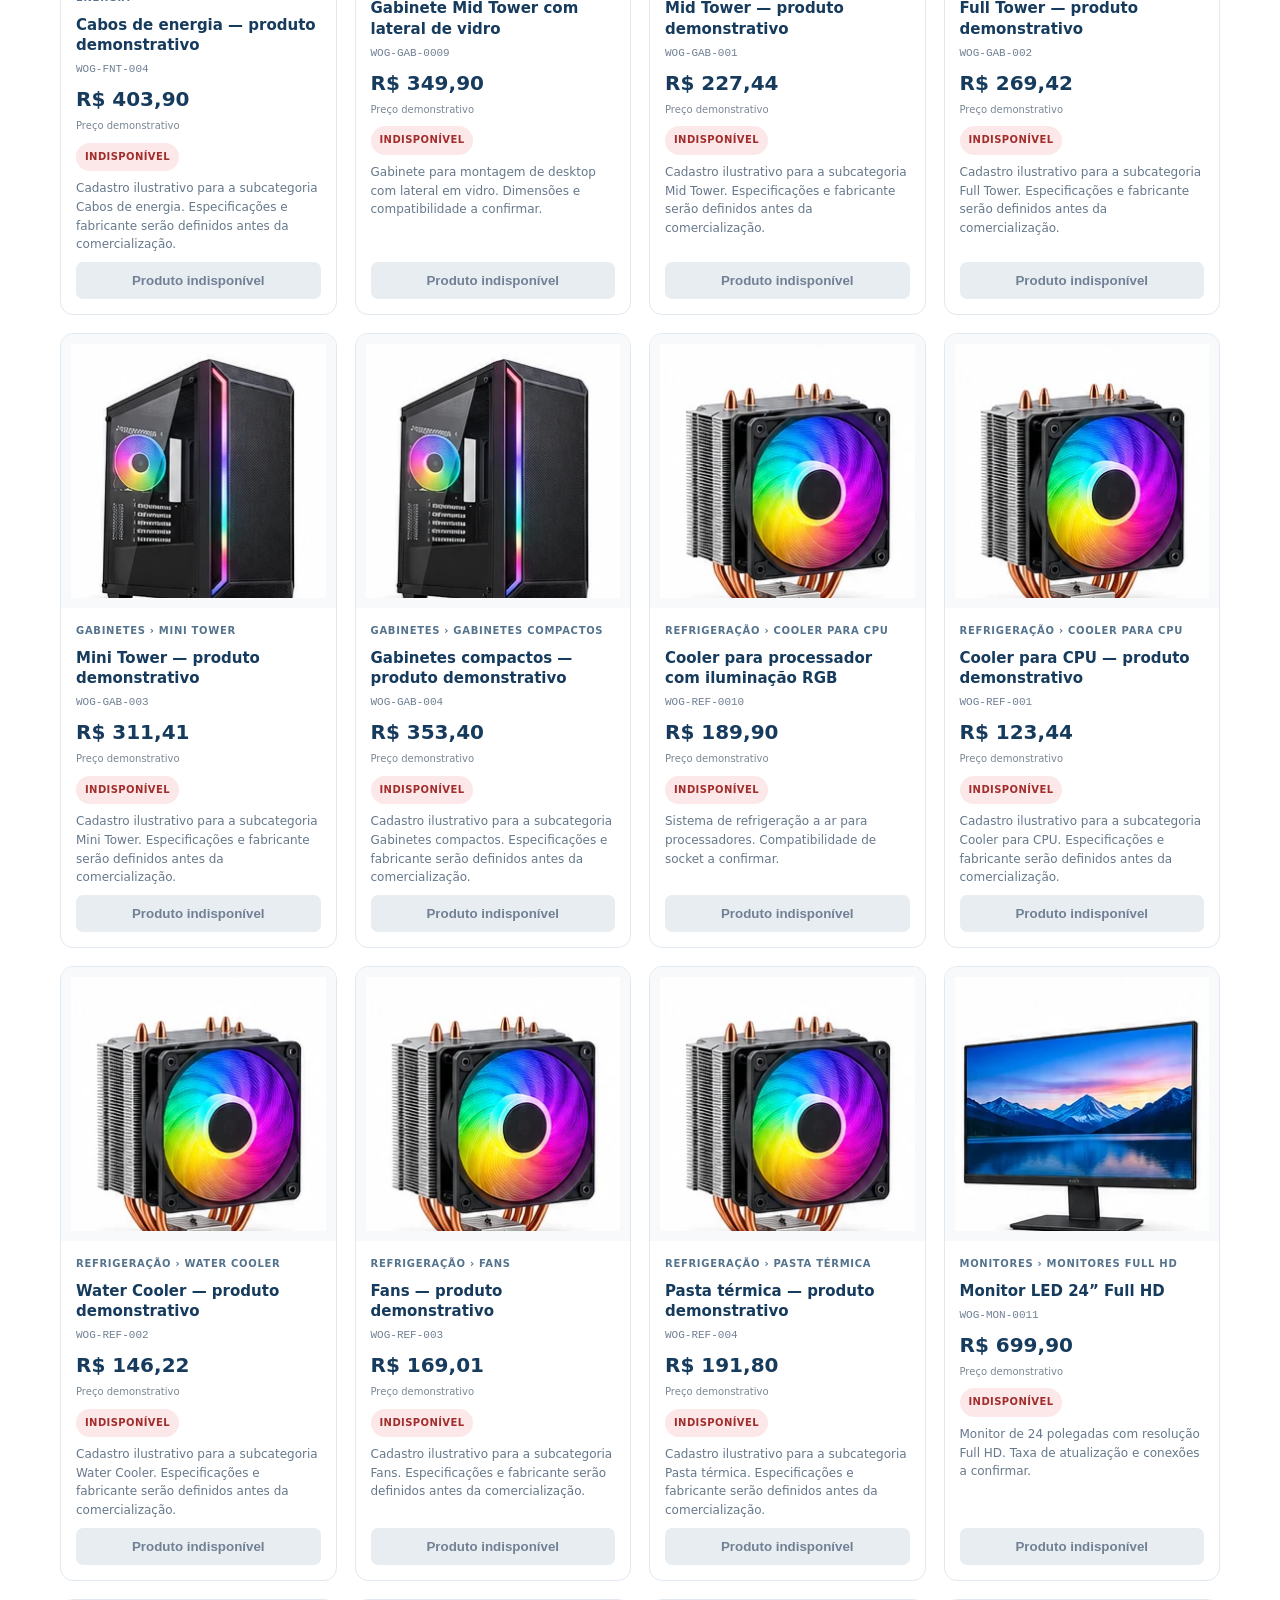
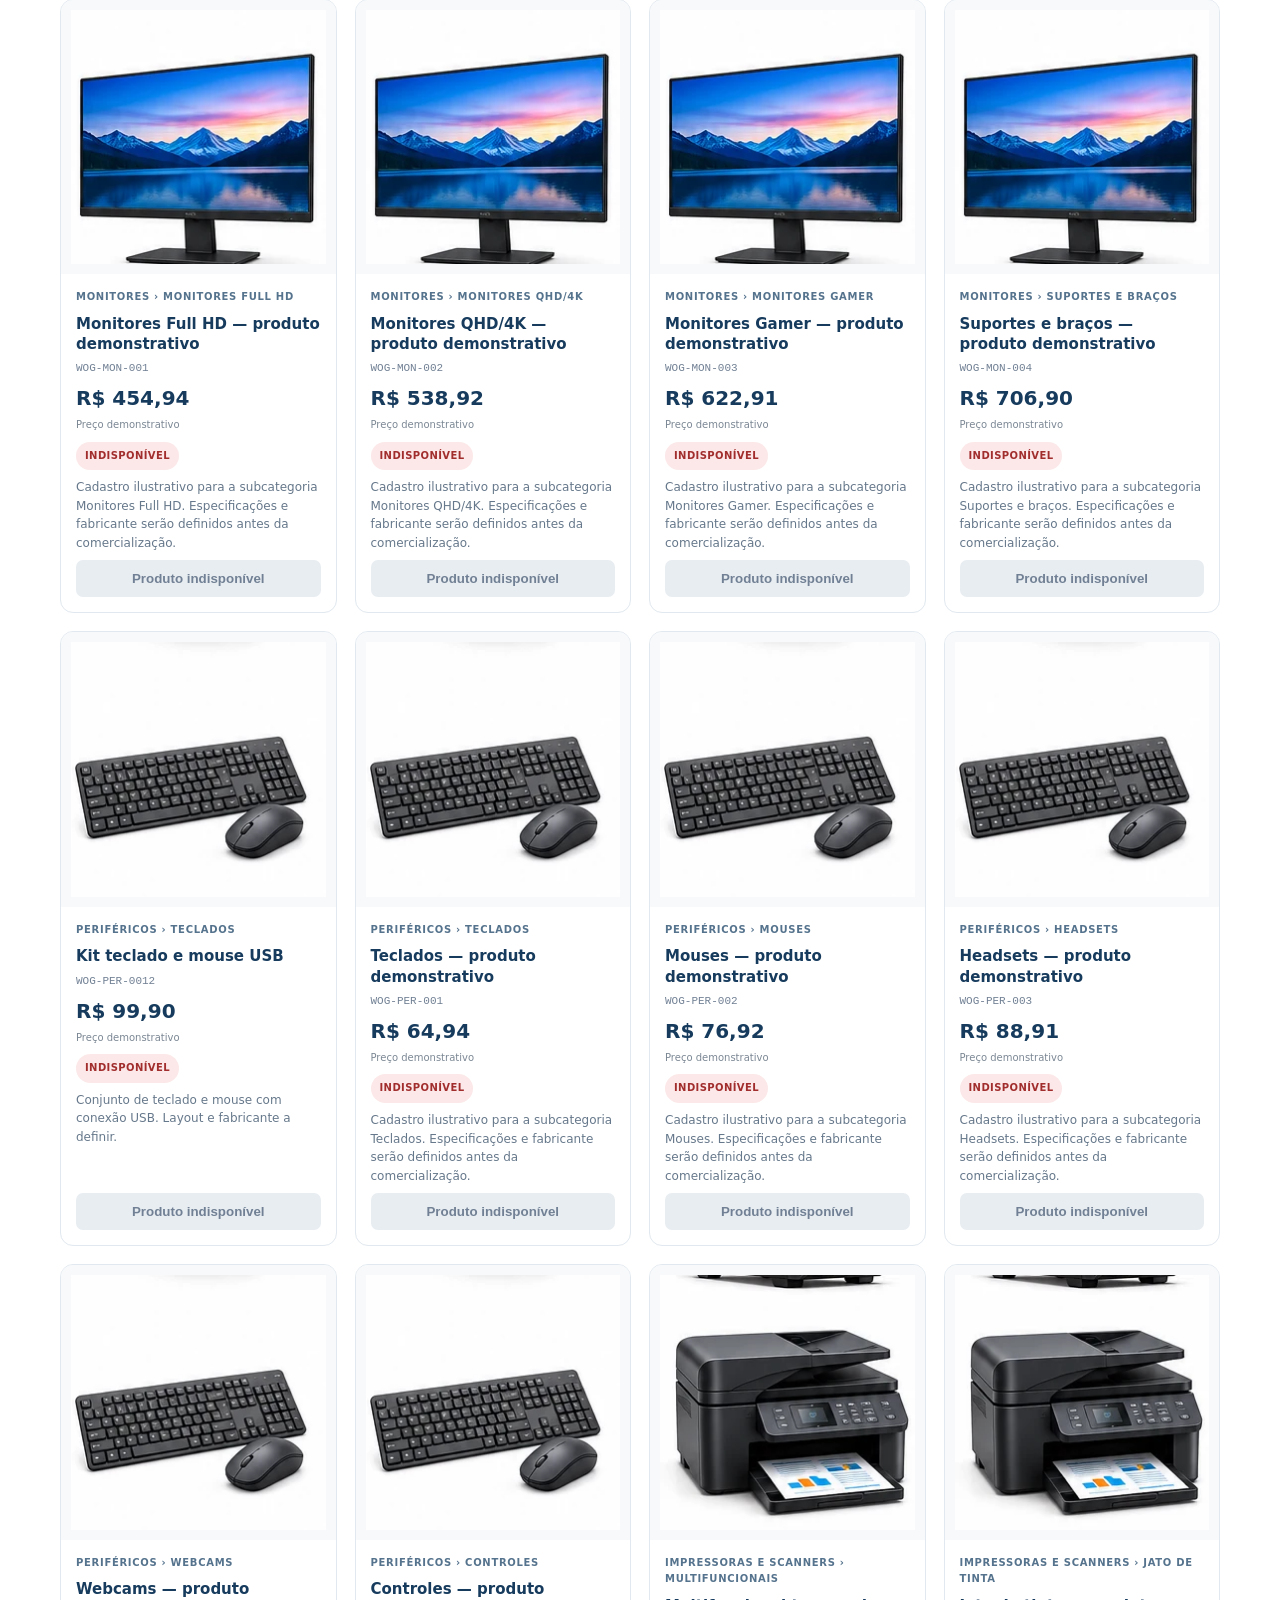
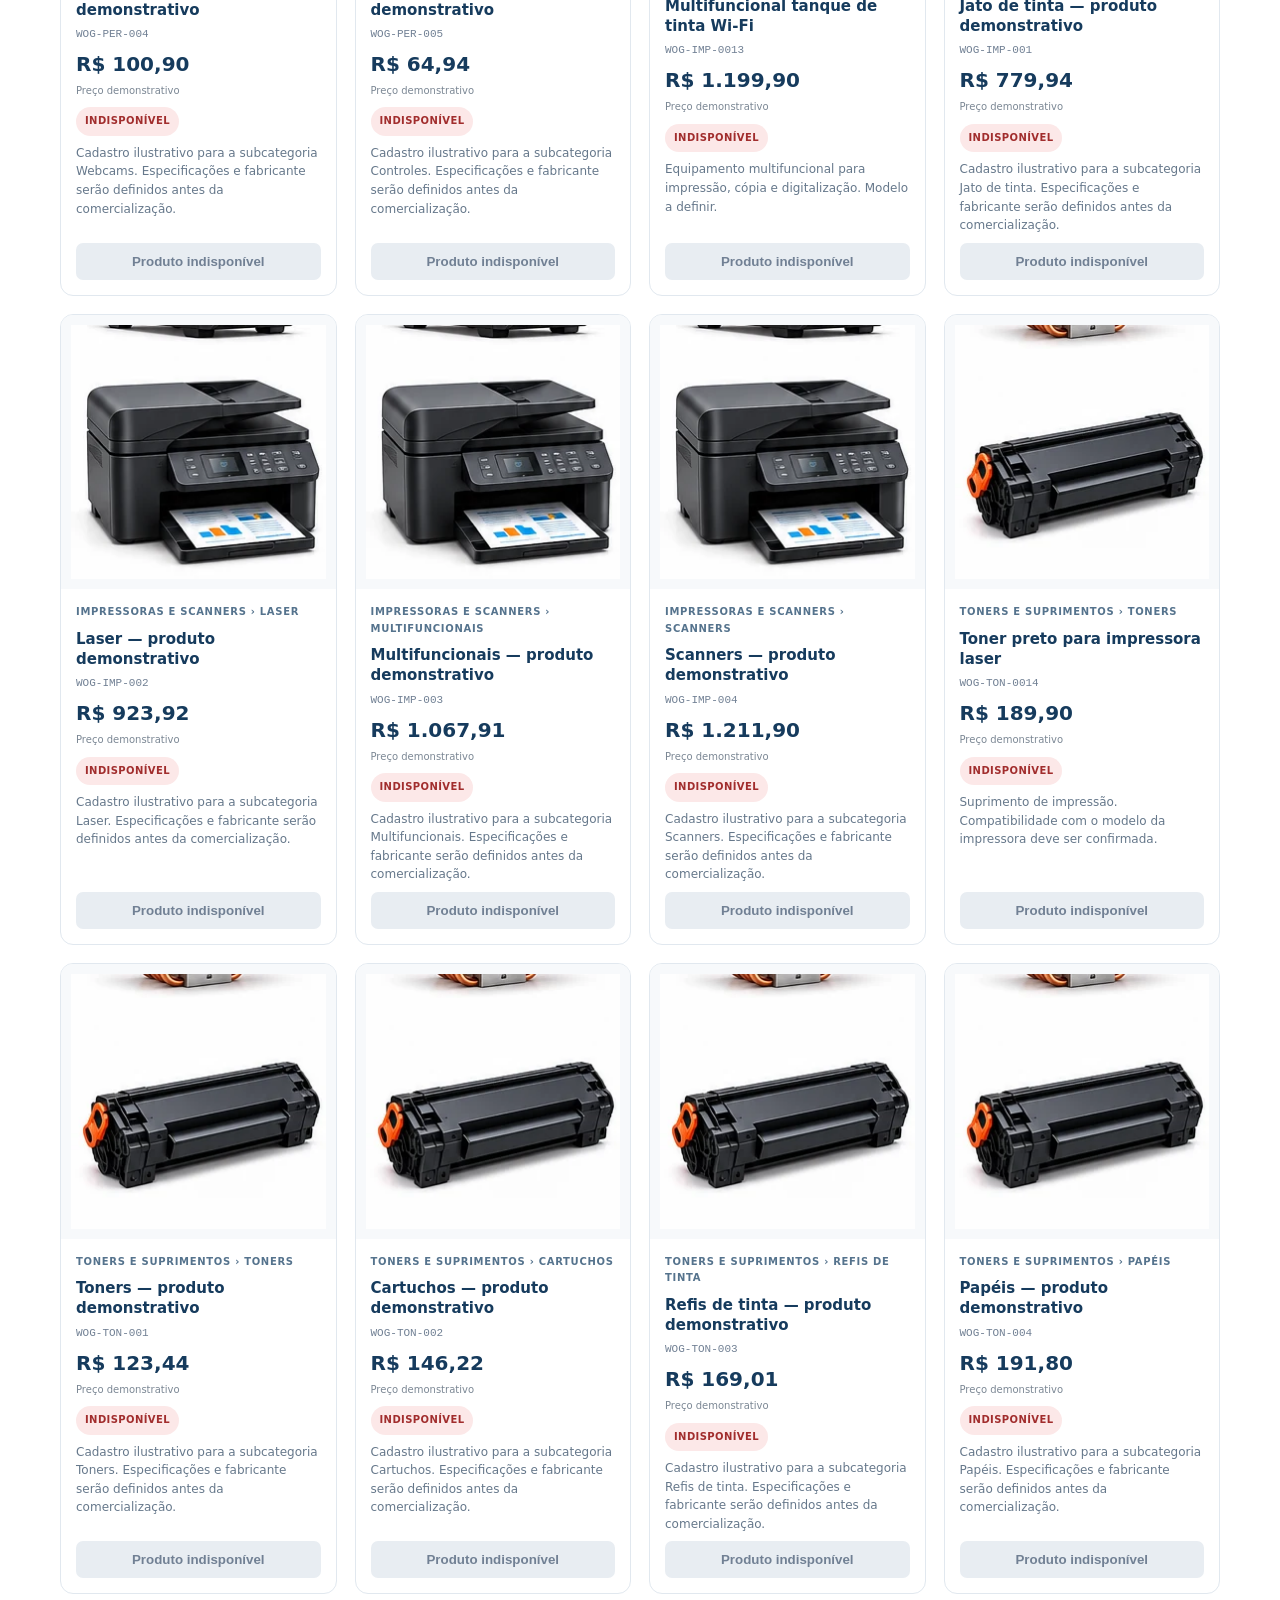
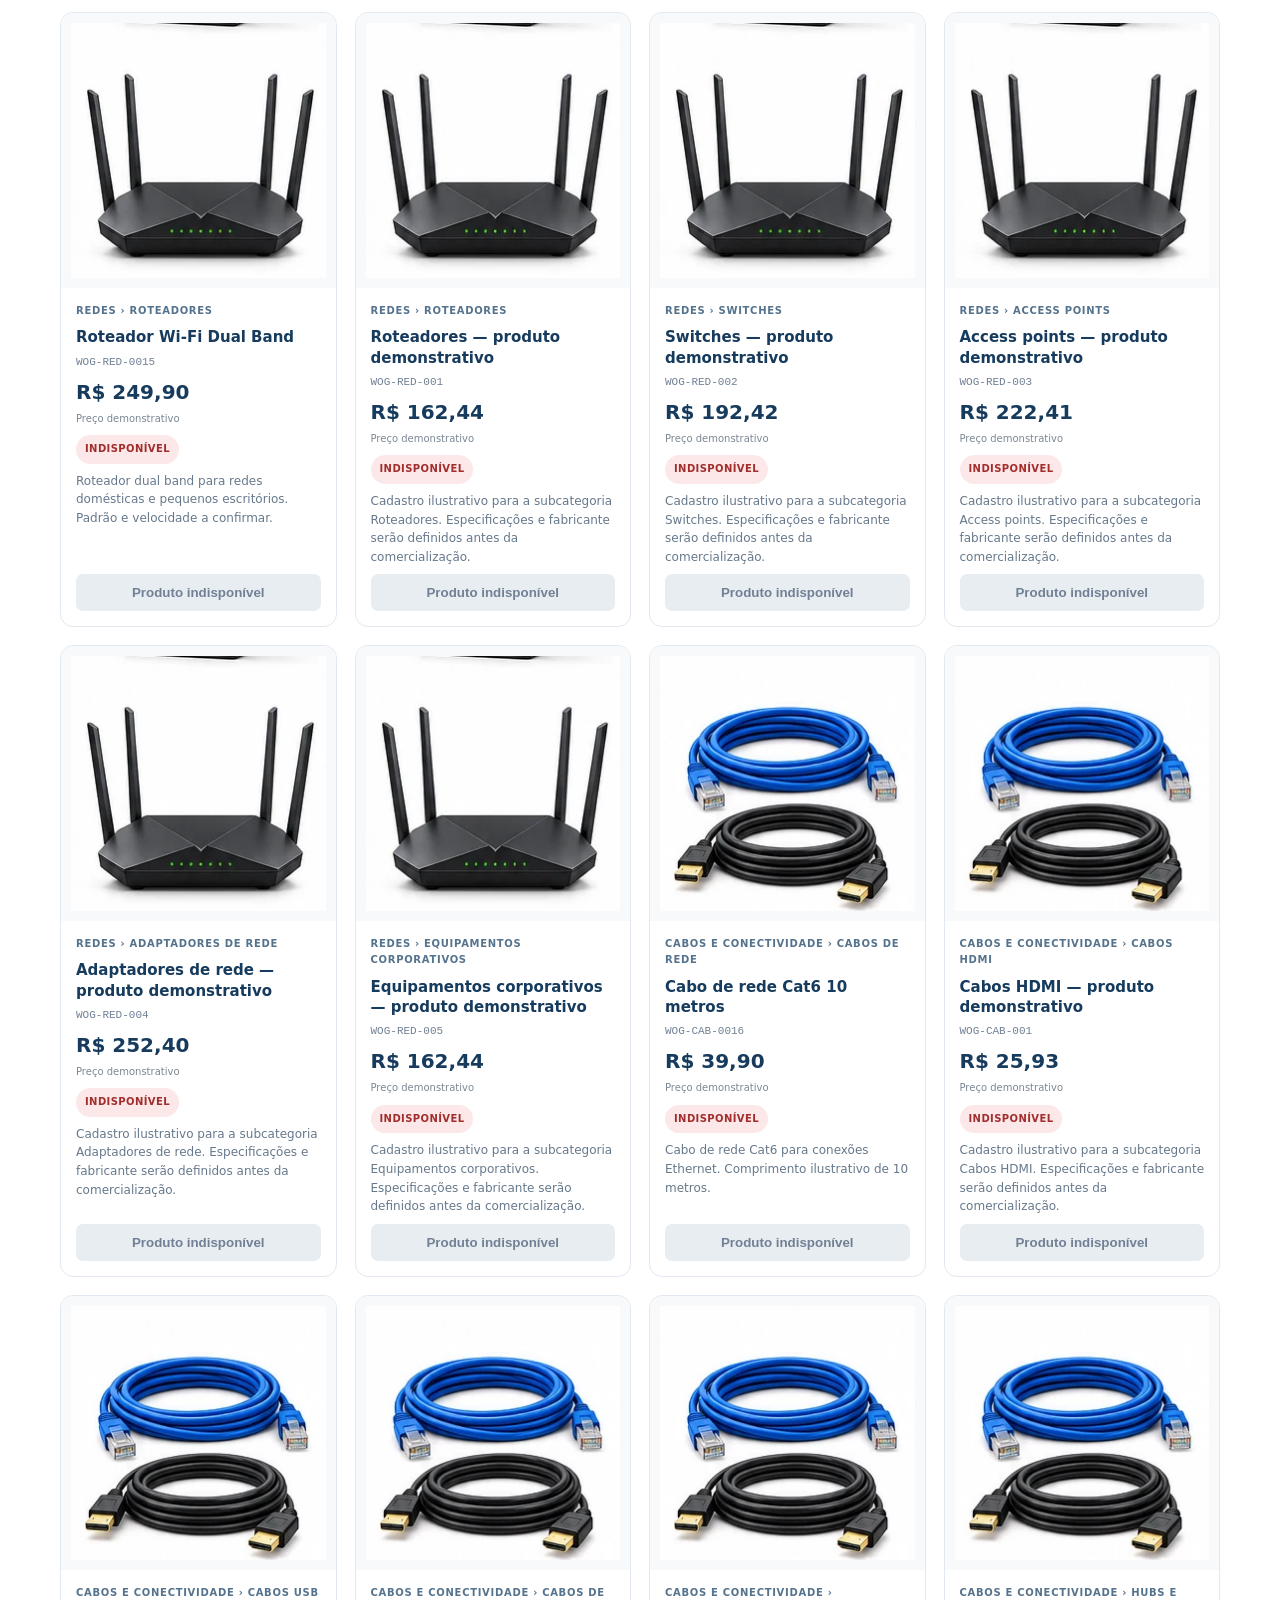
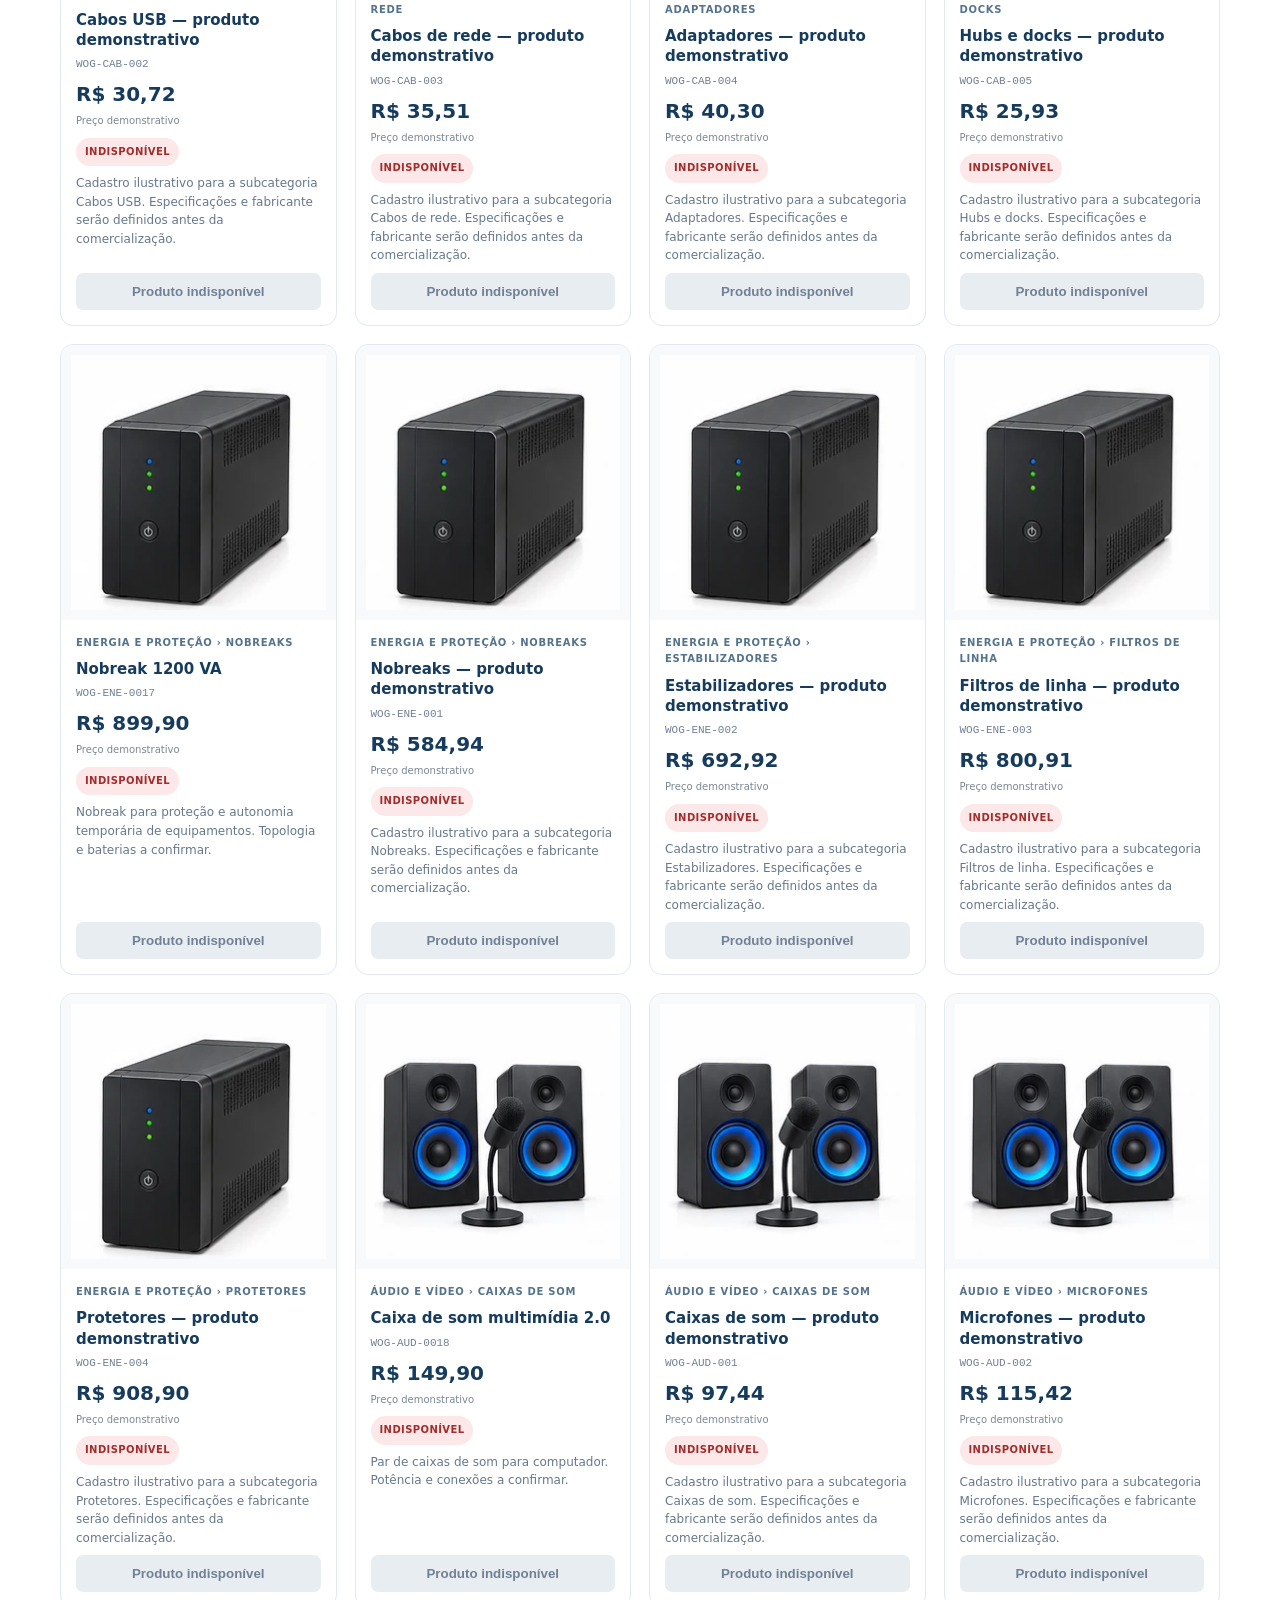
<file: _archive_v4/loja/index.html>
<!doctype html>
<html lang="pt-BR">
<head>
<meta charset="utf-8"><meta name="viewport" content="width=device-width, initial-scale=1">
<meta name="theme-color" content="#102b4e"><meta name="robots" content="noindex,nofollow">
<meta name="description" content="Catálogo demonstrativo da Loja WOG COMPUTER. Produtos em preparação, todos indisponíveis.">
<link rel="canonical" href="https://wogcomputer.com.br/loja/">
<title>Catálogo de Produtos | WOG COMPUTER</title>
<link rel="icon" href="/assets/favicon.svg" type="image/svg+xml"><link rel="stylesheet" href="/styles.css?v=4.0.0-preview">
<style>
.shop-wrap{padding:42px 0 70px}.shop-head{background:linear-gradient(120deg,#102b4e,#1c5a89);color:white;padding:46px 0}.shop-head h1{font-size:clamp(30px,4vw,46px);margin:12px 0}.shop-head p{color:#d8e7f4;max-width:760px;line-height:1.7}.demo-alert{background:#fff4db;color:#76500b;border:1px solid #f2d38d;border-radius:10px;padding:13px 16px;font-size:13px;line-height:1.6;margin:22px 0}.shop-tools{display:grid;grid-template-columns:1.4fr 1fr 1fr;gap:12px;margin:22px 0}.shop-tools input,.shop-tools select{width:100%;padding:13px;border:1px solid #d7e0e9;border-radius:8px;background:white;color:#173b5d}.shop-count{font-size:13px;color:#66788b;margin:12px 0}.product-grid{display:grid;grid-template-columns:repeat(4,minmax(0,1fr));gap:18px}.product-card{border:1px solid #e1e8ef;border-radius:13px;overflow:hidden;background:white;display:flex;flex-direction:column;min-width:0}.product-card img{width:100%;aspect-ratio:1/1;object-fit:contain;background:#f7f9fb;padding:10px}.product-info{padding:15px;display:flex;flex-direction:column;gap:8px;flex:1}.product-cat{font-size:10px;letter-spacing:.7px;text-transform:uppercase;color:#55738d;font-weight:800}.product-info h3{font-size:15px;line-height:1.35;margin:0;color:#163b5d}.product-info p{font-size:12px;line-height:1.55;color:#66788b;margin:0}.product-price{font-size:20px;font-weight:800;color:#163b5d}.product-price small{display:block;font-size:10px;font-weight:500;color:#7b8794;margin-top:2px}.status-pill{align-self:flex-start;padding:6px 9px;border-radius:30px;background:#fce8e8;color:#a12d2d;font-size:10px;font-weight:800;letter-spacing:.4px}.product-code{font:11px monospace;color:#718094}.product-card button{margin-top:auto;padding:11px;border:0;border-radius:7px;background:#e8edf2;color:#718094;font-weight:800;cursor:not-allowed}.shop-footer-note{color:#718094;font-size:12px;line-height:1.7;margin-top:28px}.store-nav{display:flex;justify-content:space-between;align-items:center;gap:20px;padding:18px 0}.store-nav a{font-size:13px;font-weight:700;color:#174c78}
@media(max-width:900px){.product-grid{grid-template-columns:repeat(3,minmax(0,1fr))}}@media(max-width:650px){.product-grid{grid-template-columns:repeat(2,minmax(0,1fr));gap:10px}.shop-tools{grid-template-columns:1fr}.product-info{padding:11px}.product-info h3{font-size:13px}.product-price{font-size:17px}.shop-head{padding:34px 0}}
</style>
</head>
<body>
<header class="site-header"><div class="container store-nav"><a class="brand" href="/"><img src="/assets/logo-wogcomputer.webp" width="640" height="640" alt="Logo WOG COMPUTER"><span class="brand-name">WOG COMPUTER<small>COMÉRCIO E SERVIÇOS DE INFORMÁTICA</small></span></a><a href="/">← Voltar ao site</a></div></header>
<section class="shop-head"><div class="container"><span class="store-tag">LOJA WOG COMPUTER · V4.0.0</span><h1>Catálogo de produtos</h1><p>Estrutura de categorias, subcategorias e produtos em fase de cadastro e homologação. Consulte os exemplos e a organização prevista para a loja.</p></div></section>
<main class="container shop-wrap">
<div class="demo-alert"><strong>CATÁLOGO DE HOMOLOGAÇÃO:</strong> todos os itens estão com status <strong>INDISPONÍVEL</strong>. Os preços são valores fictícios para demonstração de layout e cadastro, não constituem cotação, oferta ou disponibilidade comercial. Não é possível comprar nesta etapa.</div>
<div class="shop-tools"><input id="search" type="search" placeholder="Buscar produto, SKU, marca ou categoria..." aria-label="Buscar produtos"><select id="category"><option value="">Todas as categorias</option></select><select id="subcategory"><option value="">Todas as subcategorias</option></select></div>
<div class="shop-count" id="count" aria-live="polite">Carregando catálogo...</div>
<div class="product-grid" id="products"></div>
<p class="shop-footer-note">Pagamento previsto na futura loja: Pix e cartão. Retirada prevista: Rua Jânio Quadros, 246 — Jucutuquara, Vitória/ES — CEP 29040-675. O catálogo e os preços demonstrativos não estão habilitados para venda.</p>
</main>
<footer class="footer"><div class="container footer-bottom"><span>© WOG COMPUTER — Comércio e Serviços de Informática</span><span>(27) 99758-9719 · comercial@wogcomputer.com.br</span></div></footer>
<script>
(async()=>{
 const res=await fetch('./catalogo-demo.json'); const db=await res.json();
 const $=id=>document.getElementById(id), money=v=>v.toLocaleString('pt-BR',{style:'currency',currency:'BRL'});
 const cat=$('category'), sub=$('subcategory'), grid=$('products');
 db.categories.forEach(c=>cat.add(new Option(c.name,c.id)));
 function updateSubs(){const selected=cat.value;sub.innerHTML='<option value="">Todas as subcategorias</option>';db.categories.filter(c=>!selected||c.id===selected).forEach(c=>c.subcategories.forEach(s=>sub.add(new Option(c.name+' › '+s.name,s.name))))}
 function render(){
  const q=$('search').value.toLocaleLowerCase('pt-BR'), c=cat.value, s=sub.value;
  const list=db.products.filter(p=>(!c||p.categoryId===c)&&(!s||p.subcategory===s)&&(!q||[p.name,p.sku,p.category,p.subcategory,p.brand].join(' ').toLocaleLowerCase('pt-BR').includes(q)));
  $('count').textContent=`${list.length} produtos demonstrativos · ${db.categories.length} categorias · ${db.categories.reduce((n,c)=>n+c.subcategories.length,0)} subcategorias`;
  grid.innerHTML=list.map(p=>`<article class="product-card"><img src="${p.image}" alt="${p.imageAlt}" loading="lazy"><div class="product-info"><span class="product-cat">${p.category} › ${p.subcategory}</span><h3>${p.name}</h3><span class="product-code">${p.sku}</span><div class="product-price">${money(p.price)}<small>Preço demonstrativo</small></div><span class="status-pill">INDISPONÍVEL</span><p>${p.shortDescription}</p><button type="button" disabled>Produto indisponível</button></div></article>`).join('');
 }
 cat.addEventListener('change',()=>{updateSubs();render()});sub.addEventListener('change',render);$('search').addEventListener('input',render);updateSubs();render();
})().catch(()=>{$('products').textContent='Não foi possível carregar o catálogo demonstrativo.'});
</script>
</body></html>
</file>
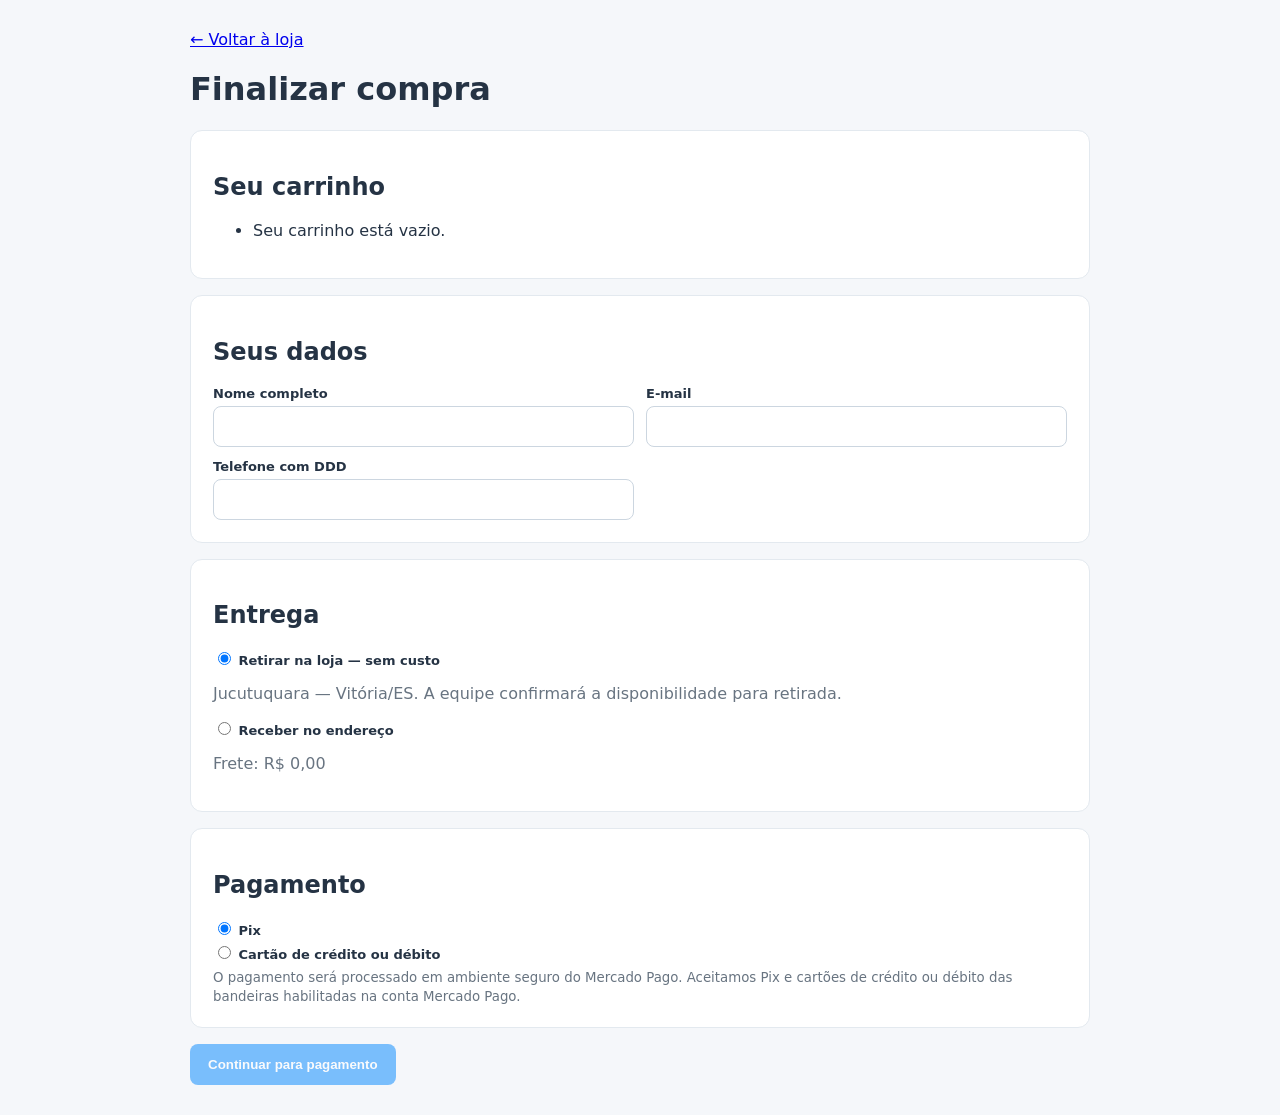
<file: loja/checkout/index.html>
<!doctype html><html lang="pt-BR"><head><meta charset="utf-8"><meta name="viewport" content="width=device-width,initial-scale=1"><meta name="robots" content="noindex,nofollow"><title>Finalizar compra | WOG COMPUTER</title><link rel="stylesheet" href="/loja/loja-v5.css?v=5.0.0"><style>body{margin:0;background:#f5f7fa;font-family:system-ui;color:#253344}.wrap{max-width:900px;margin:30px auto;padding:0 16px}.card{background:#fff;border:1px solid #e3e9ef;border-radius:12px;padding:22px;margin:16px 0}.grid{display:grid;grid-template-columns:1fr 1fr;gap:12px}label{display:block;font-size:13px;font-weight:700;margin-bottom:5px}input,select{width:100%;padding:12px;border:1px solid #ccd6e0;border-radius:8px;box-sizing:border-box}button{padding:13px 18px;border:0;border-radius:8px;background:#0086ff;color:#fff;font-weight:800;cursor:pointer}button:disabled{opacity:.5}small,.muted{color:#687481}#msg{padding:12px;margin:12px 0;border-radius:8px;background:#fff4c4}li{margin:8px 0}@media(max-width:600px){.grid{grid-template-columns:1fr}}</style></head><body><main class="wrap"><a href="/loja/">← Voltar à loja</a><h1>Finalizar compra</h1><div class="card"><h2>Seu carrinho</h2><ul id="items"></ul><strong id="subtotal"></strong></div><form id="checkout"><div class="card"><h2>Seus dados</h2><div class="grid"><div><label>Nome completo</label><input id="name" required maxlength="160" autocomplete="name"></div><div><label>E-mail</label><input id="email" type="email" required autocomplete="email"></div><div><label>Telefone com DDD</label><input id="phone" required autocomplete="tel"></div></div></div><div class="card"><h2>Entrega</h2><label><input type="radio" name="ship" value="pickup" checked style="width:auto"> Retirar na loja — sem custo</label><p class="muted">Jucutuquara — Vitória/ES. A equipe confirmará a disponibilidade para retirada.</p><label><input type="radio" name="ship" value="delivery" style="width:auto"> Receber no endereço</label><div id="address" hidden><div class="grid"><div><label>CEP</label><input id="cep" inputmode="numeric" maxlength="9"></div><div style="align-self:end"><button type="button" id="quote">Calcular frete</button></div><div><label>Rua</label><input id="street"></div><div><label>Número</label><input id="number"></div><div><label>Complemento</label><input id="complement"></div><div><label>Bairro</label><input id="district"></div><div><label>Cidade</label><input id="city"></div><div><label>UF</label><input id="state" maxlength="2"></div></div><label>Opção de entrega</label><select id="service"><option value="">Calcule o frete primeiro</option></select></div><p id="shippingCost" class="muted">Frete: R$ 0,00</p></div><div class="card"><h2>Pagamento</h2><label><input type="radio" name="payment" value="pix" checked style="width:auto"> Pix</label><label><input type="radio" name="payment" value="credit_card" style="width:auto"> Cartão de crédito ou débito</label><small>O pagamento será processado em ambiente seguro do Mercado Pago. Aceitamos Pix e cartões de crédito ou débito das bandeiras habilitadas na conta Mercado Pago.</small></div><div id="msg" role="status" hidden></div><button id="submit" type="submit">Continuar para pagamento</button></form></main><script>
(()=>{const $=id=>document.getElementById(id),cart=JSON.parse(localStorage.getItem('wog_cart_v1')||'[]');const fmt=n=>(n/100).toLocaleString('pt-BR',{style:'currency',currency:'BRL'});let quote=null;
function render(){if(!cart.length){$('items').innerHTML='<li>Seu carrinho está vazio.</li>';$('submit').disabled=true;return}$('items').innerHTML=cart.map(x=>`<li>${String(x.name).replace(/[&<>"]/g,'')} × ${x.quantity} — ${fmt(x.priceCents*x.quantity)}</li>`).join('');$('subtotal').textContent='Subtotal: '+fmt(cart.reduce((n,x)=>n+x.priceCents*x.quantity,0))}
document.querySelectorAll('input[name=ship]').forEach(x=>x.onchange=()=>{$('address').hidden=x.value!=='delivery';quote=null;$('service').innerHTML='<option value="">Calcule o frete primeiro</option>';$('shippingCost').textContent='Frete: R$ 0,00'});
$('quote').onclick=async()=>{const cep=$('cep').value.replace(/\D/g,'');if(cep.length!==8){$('msg').hidden=false;$('msg').textContent='Informe um CEP válido.';return}try{const r=await fetch('/api/store/shipping/quote',{method:'POST',headers:{'Content-Type':'application/json'},body:JSON.stringify({postalCode:cep,items:cart})});const d=await r.json();if(!r.ok)throw Error(d.error||'Falha ao calcular frete');quote=d.quotes||[];$('service').innerHTML=quote.map(x=>`<option value="${x.id}">${x.company} ${x.name} — ${fmt(Math.round(x.price*100))} · ${x.delivery_time??'?'} dias</option>`).join('')||'<option value="">Nenhuma opção encontrada</option>';const update=()=>{const q=quote.find(x=>String(x.id)===$('service').value);$('shippingCost').textContent='Frete: '+fmt(Math.round((q?.price||0)*100))};$('service').onchange=update;update();}catch(e){$('msg').hidden=false;$('msg').textContent=e.message}};
$('checkout').onsubmit=async e=>{e.preventDefault();if(!cart.length)return;const delivery=document.querySelector('input[name=ship]:checked').value==='delivery';const service=quote?.find(x=>String(x.id)===$('service').value);if(delivery&&!service){$('msg').hidden=false;$('msg').textContent='Calcule e selecione uma opção de frete.';return}const body={customer:{name:$('name').value,email:$('email').value,phone:$('phone').value},paymentMethod:document.querySelector('input[name=payment]:checked').value,items:cart.map(x=>({variantId:x.variantId,quantity:x.quantity})),shipping:delivery?{method:'melhor_envio',postalCode:$('cep').value,serviceId:service.id,address:{street:$('street').value,number:$('number').value,complement:$('complement').value,district:$('district').value,city:$('city').value,state:$('state').value}}:{method:'pickup'}};$('submit').disabled=true;$('msg').hidden=false;$('msg').textContent='Criando pedido e preparando pagamento...';try{const r=await fetch('/api/store/checkout',{method:'POST',headers:{'Content-Type':'application/json'},body:JSON.stringify(body)});const d=await r.json();if(!r.ok)throw Error(d.error||'Não foi possível iniciar a compra');localStorage.removeItem('wog_cart_v1');location.href=d.checkoutUrl}catch(err){$('msg').textContent=err.message;$('submit').disabled=false}};render()})();
</script></body></html>
</file>
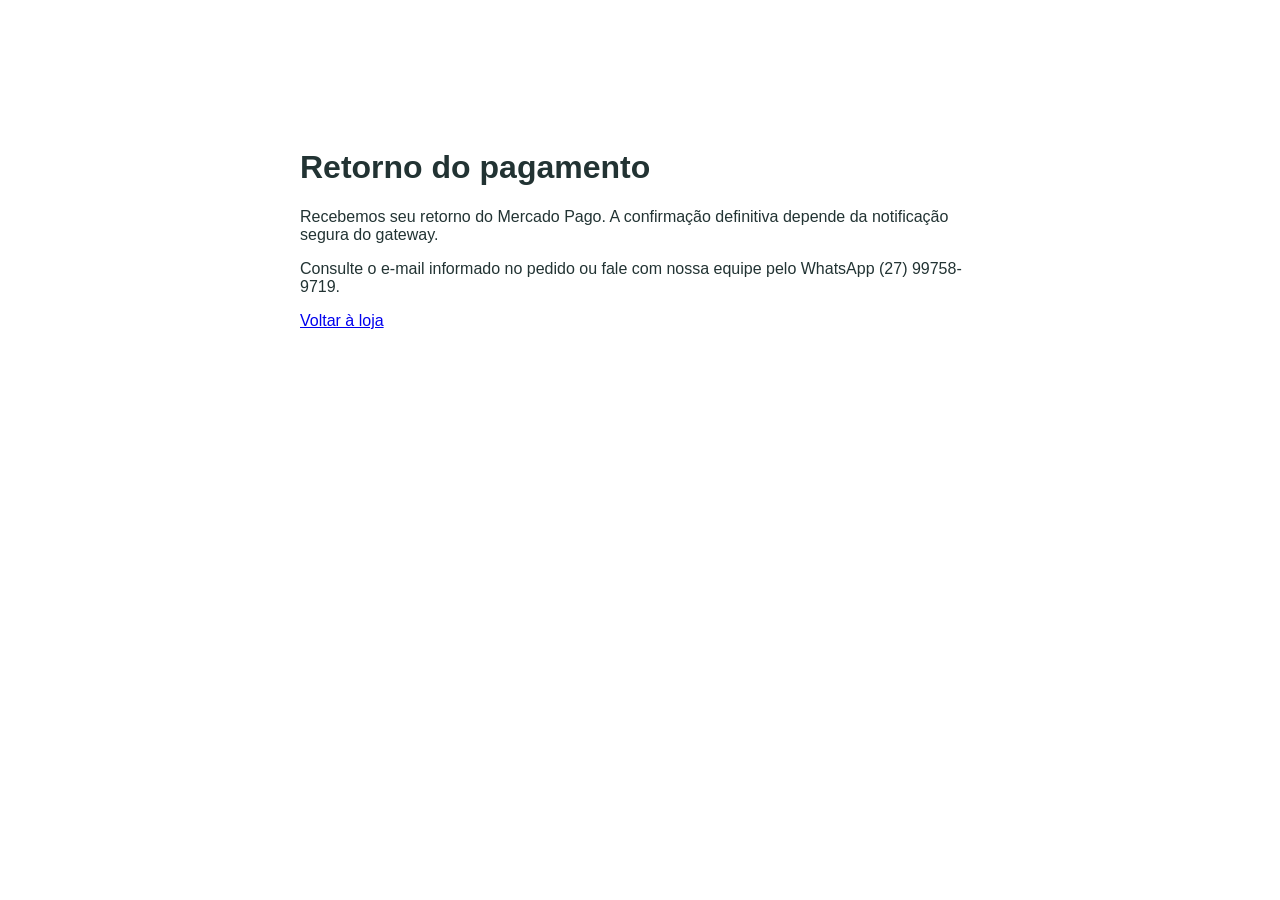
<file: loja/obrigado/index.html>
<!doctype html><html lang="pt-BR"><head><meta charset="utf-8"><meta name="viewport" content="width=device-width,initial-scale=1"><meta name="robots" content="noindex,nofollow"><title>Retorno do pagamento | WOG COMPUTER</title></head><body style="font-family:Arial,sans-serif;max-width:680px;margin:12vh auto;padding:20px;color:#233"><h1>Retorno do pagamento</h1><p>Recebemos seu retorno do Mercado Pago. A confirmação definitiva depende da notificação segura do gateway.</p><p>Consulte o e-mail informado no pedido ou fale com nossa equipe pelo WhatsApp (27) 99758-9719.</p><a href="/loja/">Voltar à loja</a></body></html>
</file>
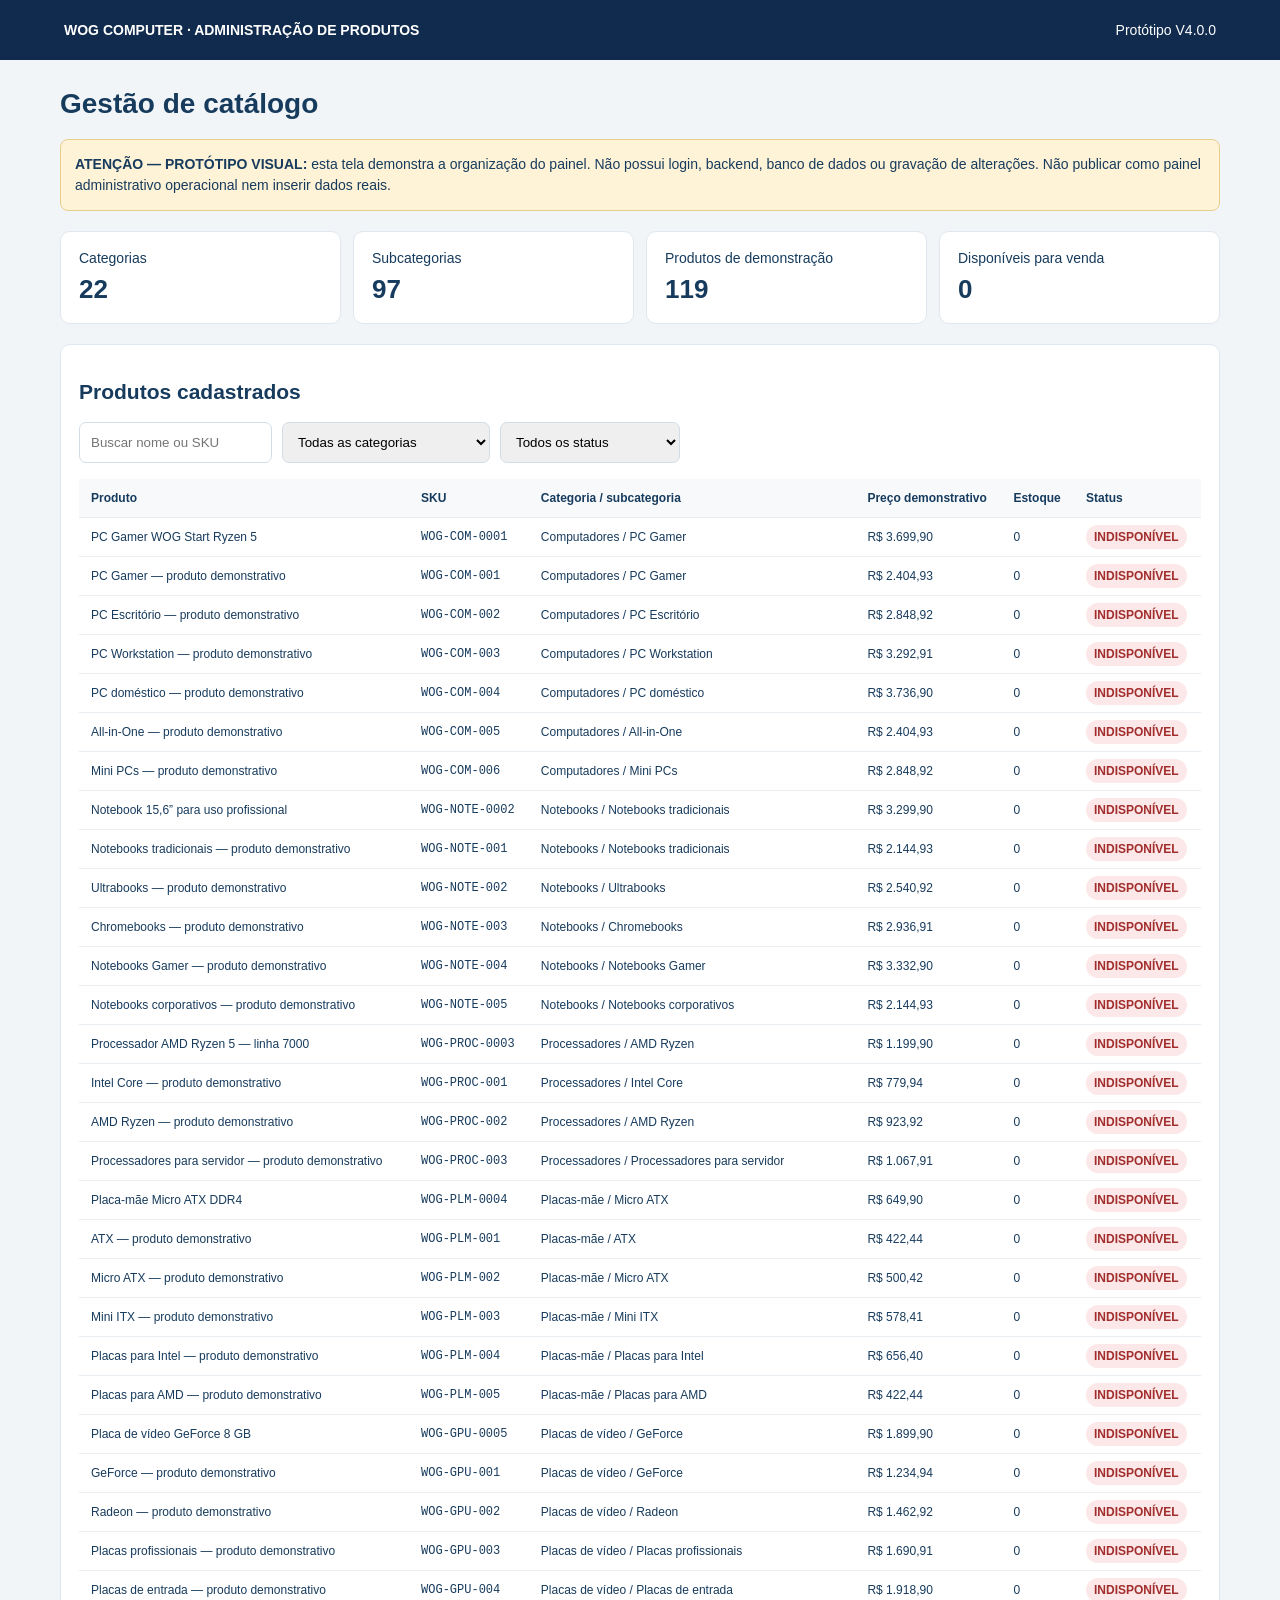
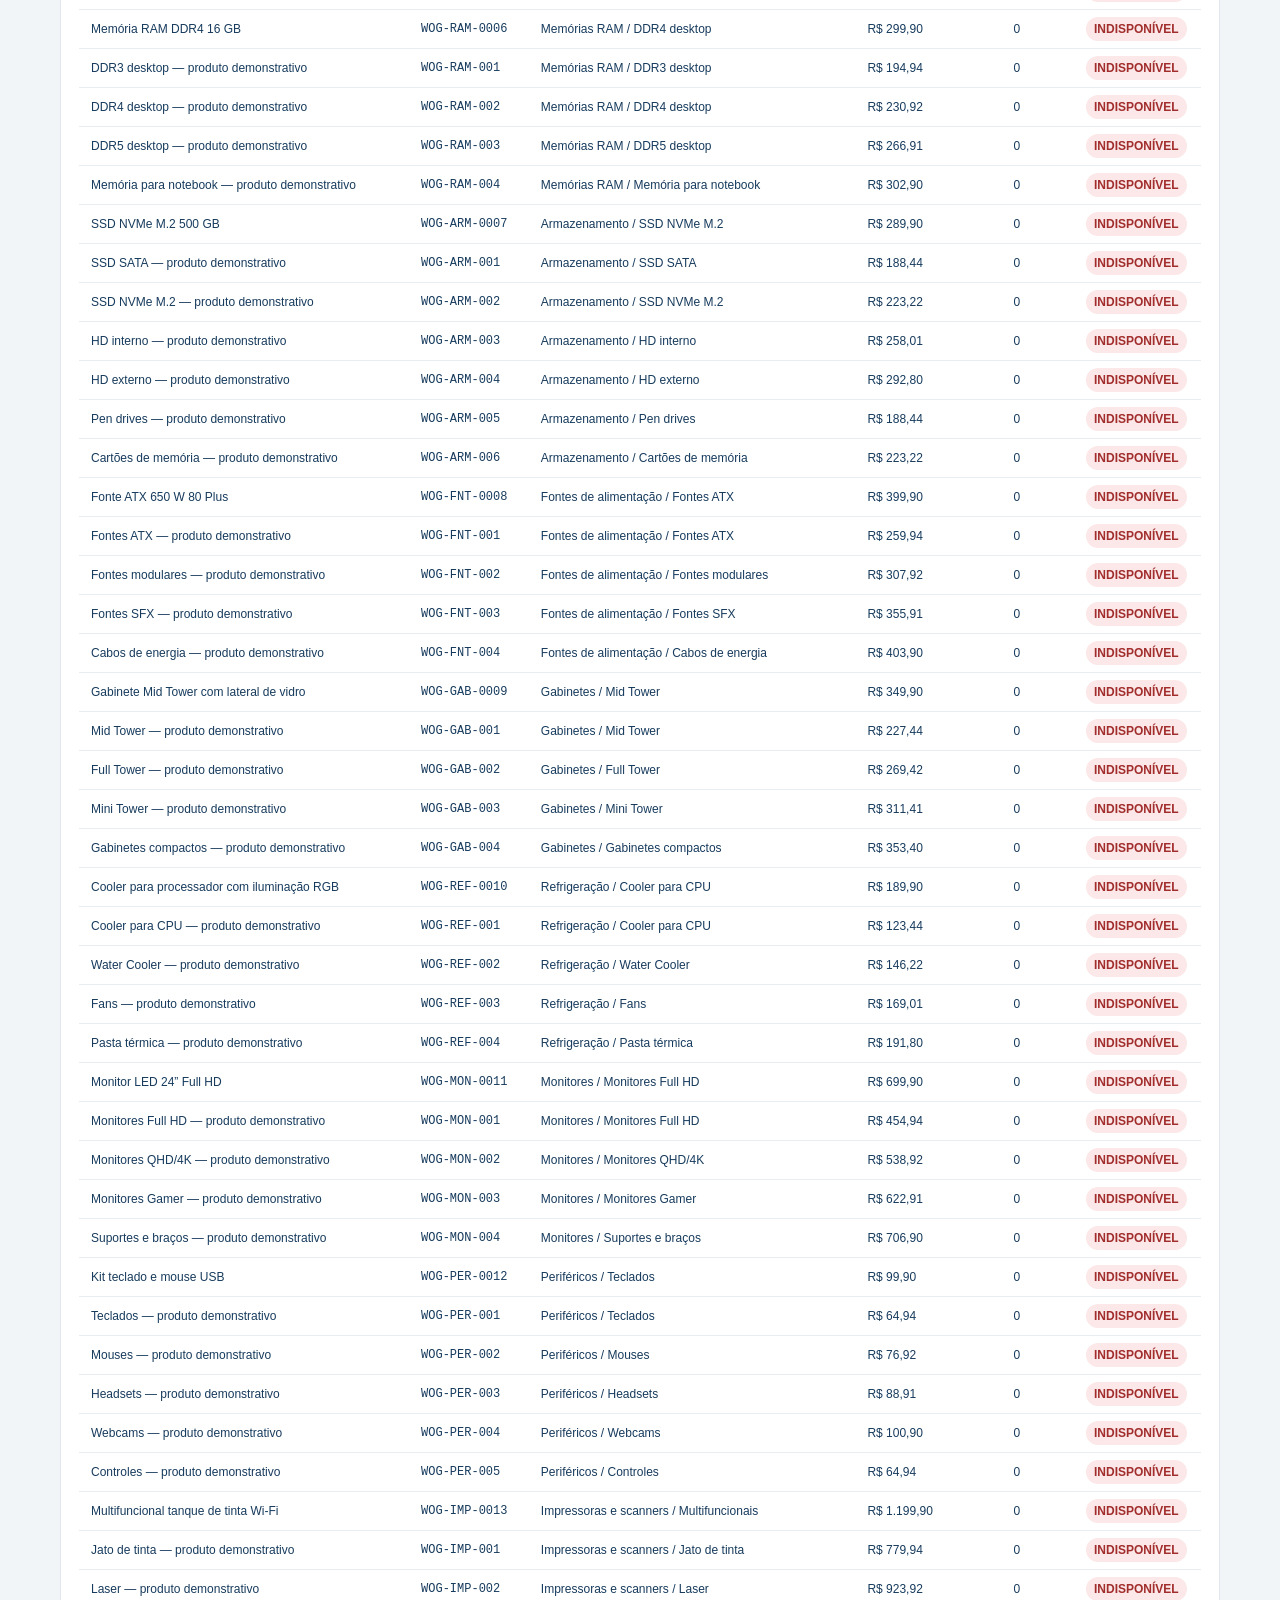
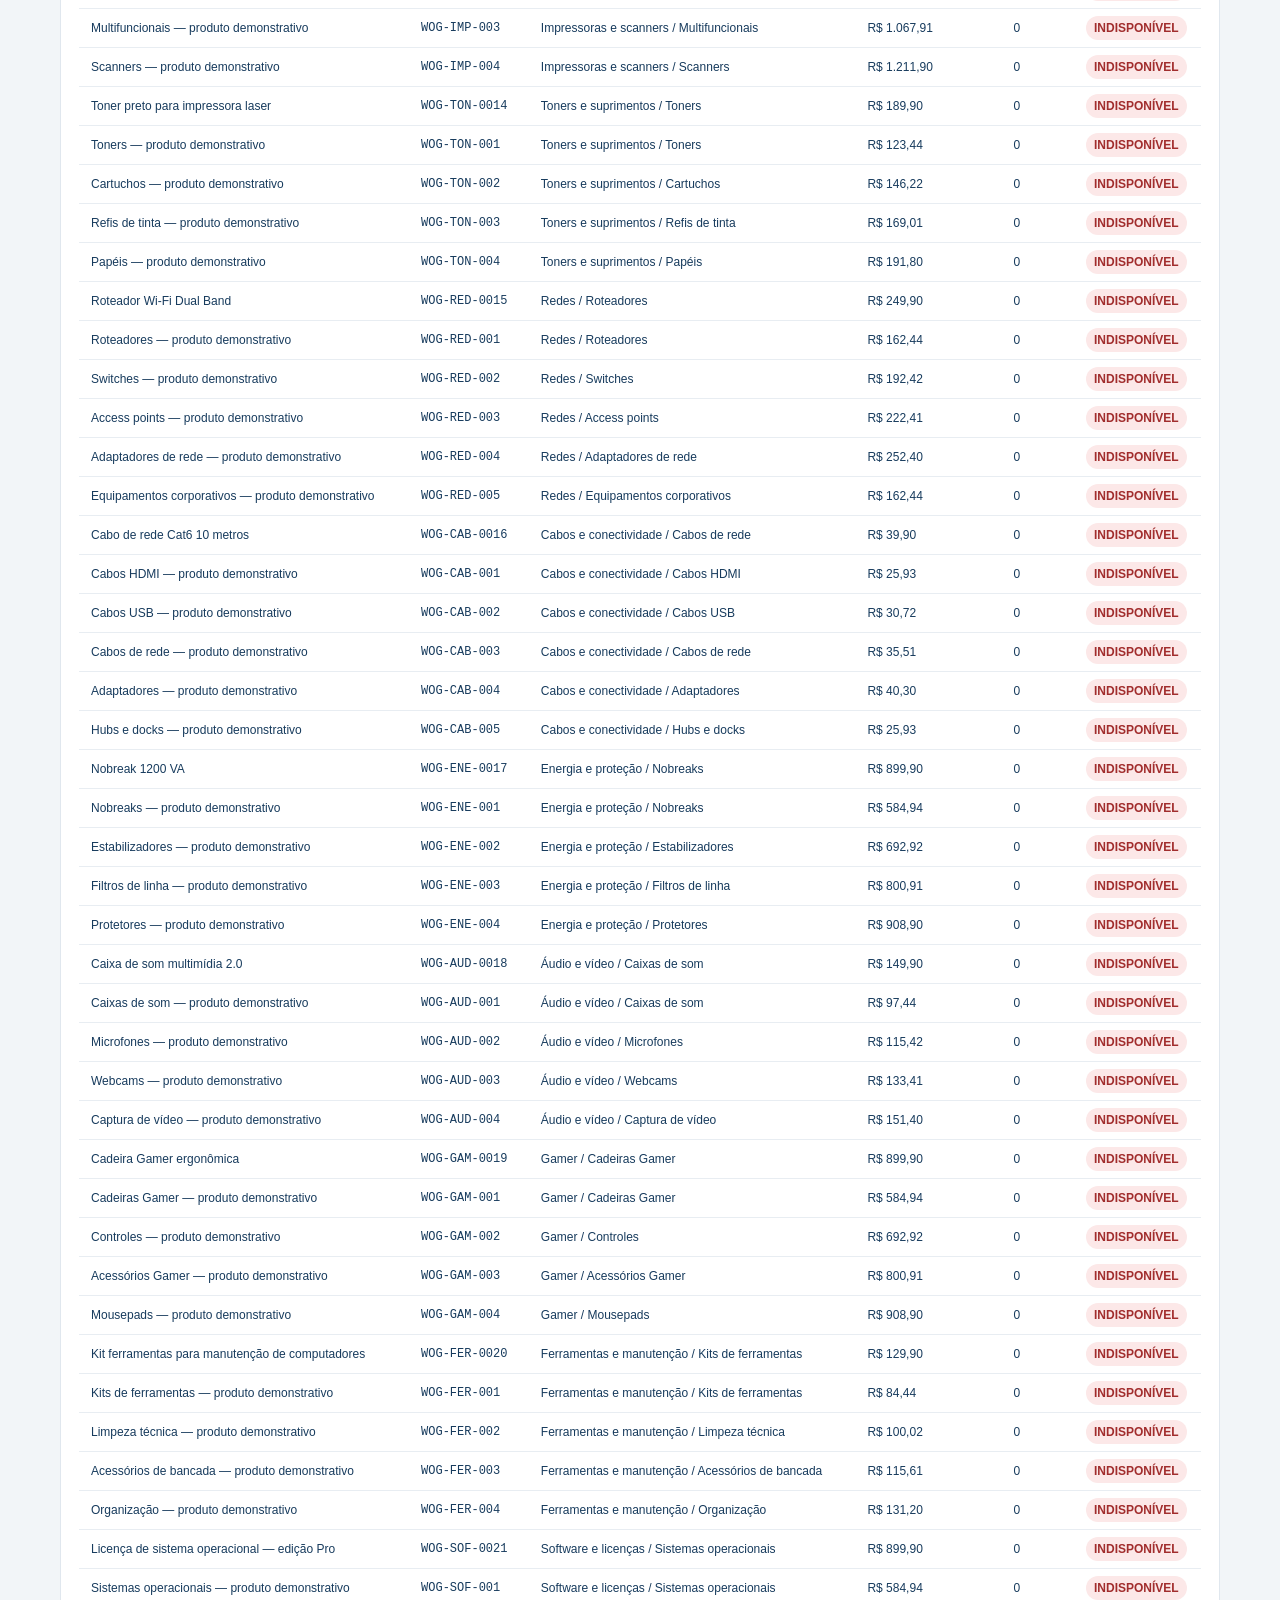
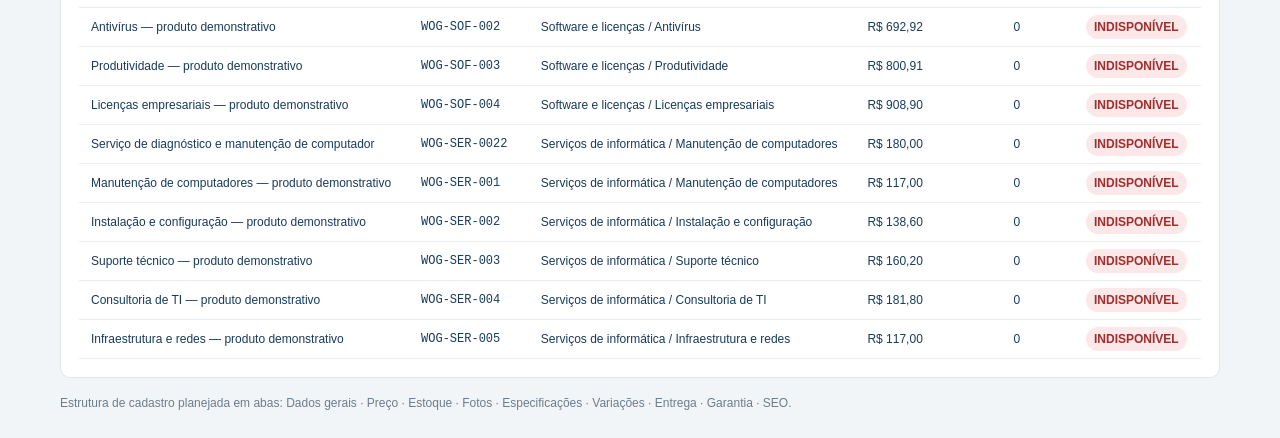
<file: prototipos/painel-catalogo-demo.html>
<!doctype html><html lang="pt-BR"><head><meta charset="utf-8"><meta name="viewport" content="width=device-width,initial-scale=1"><meta name="robots" content="noindex,nofollow"><title>Protótipo administrativo | WOG COMPUTER</title><style>
*{box-sizing:border-box}body{margin:0;font:14px Arial,sans-serif;background:#f2f5f8;color:#173b5d}.top{background:#102b4e;color:white;padding:22px 5%;display:flex;justify-content:space-between;align-items:center}.wrap{max-width:1200px;margin:28px auto;padding:0 20px}.warning{background:#fff3d7;border:1px solid #e8cd8b;padding:14px;border-radius:8px;line-height:1.5}.stats{display:grid;grid-template-columns:repeat(4,1fr);gap:12px;margin:20px 0}.stat,.panel{background:white;border:1px solid #e0e7ee;border-radius:10px;padding:18px}.stat b{display:block;font-size:26px;margin-top:8px}.filters{display:flex;gap:10px;margin:16px 0}.filters input,.filters select{padding:11px;border:1px solid #d3dde6;border-radius:7px;min-width:180px}table{width:100%;border-collapse:collapse;background:white}th,td{text-align:left;padding:12px;border-bottom:1px solid #e8edf2;font-size:12px}th{background:#f7f9fb}.tag{color:#a12d2d;background:#fce8e8;padding:5px 8px;border-radius:20px;font-weight:bold}.sku{font-family:monospace}.foot{font-size:12px;color:#6b7d8d;margin:18px 0}@media(max-width:700px){.stats{grid-template-columns:repeat(2,1fr)}.filters{flex-direction:column}table{min-width:800px}.panel{overflow:auto}}
</style></head><body><header class="top"><strong>WOG COMPUTER · ADMINISTRAÇÃO DE PRODUTOS</strong><span>Protótipo V4.0.0</span></header><main class="wrap"><h1>Gestão de catálogo</h1><div class="warning"><strong>ATENÇÃO — PROTÓTIPO VISUAL:</strong> esta tela demonstra a organização do painel. Não possui login, backend, banco de dados ou gravação de alterações. Não publicar como painel administrativo operacional nem inserir dados reais.</div><section class="stats"><div class="stat">Categorias<b id="cats">22</b></div><div class="stat">Subcategorias<b id="subs">97</b></div><div class="stat">Produtos de demonstração<b id="prods">119</b></div><div class="stat">Disponíveis para venda<b>0</b></div></section><section class="panel"><h2>Produtos cadastrados</h2><div class="filters"><input id="q" placeholder="Buscar nome ou SKU"><select id="cat"><option value="">Todas as categorias</option></select><select id="status"><option value="">Todos os status</option><option value="indisponivel">Indisponível</option></select></div><table><thead><tr><th>Produto</th><th>SKU</th><th>Categoria / subcategoria</th><th>Preço demonstrativo</th><th>Estoque</th><th>Status</th></tr></thead><tbody id="rows"></tbody></table></section><p class="foot">Estrutura de cadastro planejada em abas: Dados gerais · Preço · Estoque · Fotos · Especificações · Variações · Entrega · Garantia · SEO.</p></main><script>
fetch('../loja/catalogo-demo.json').then(r=>r.json()).then(db=>{const $=x=>document.getElementById(x),cat=$('cat');db.categories.forEach(c=>cat.add(new Option(c.name,c.id)));$('cats').textContent=db.categories.length;$('subs').textContent=db.categories.reduce((n,c)=>n+c.subcategories.length,0);$('prods').textContent=db.products.length;function render(){let q=$('q').value.toLowerCase(),c=cat.value;let arr=db.products.filter(p=>(!c||p.categoryId===c)&&(!q||(p.name+' '+p.sku).toLowerCase().includes(q)));$('rows').innerHTML=arr.map(p=>`<tr><td>${p.name}</td><td class="sku">${p.sku}</td><td>${p.category} / ${p.subcategory}</td><td>${p.price.toLocaleString('pt-BR',{style:'currency',currency:'BRL'})}</td><td>0</td><td><span class="tag">INDISPONÍVEL</span></td></tr>`).join('')}$('q').oninput=render;cat.onchange=render;render()});
</script></body></html>
</file>
<file: styles.css>
:root{--navy:#102b4e;--blue:#1689dc;--cyan:#56c7ed;--ink:#172b43;--muted:#65758a;--pale:#f3f7fb;--line:#e3eaf1}*{box-sizing:border-box}html{scroll-behavior:smooth;scroll-padding-top:85px}body{margin:0;font-family:system-ui,-apple-system,"Segoe UI",Arial,sans-serif;color:var(--ink);line-height:1.65}a{color:inherit;text-decoration:none}.container{width:min(1160px,calc(100% - 44px));margin:auto}.site-header{height:82px;background:#fff;position:sticky;top:0;z-index:20;border-bottom:1px solid #e8eef4}.nav-wrap{height:100%;display:flex;align-items:center;justify-content:space-between}.brand{display:flex;align-items:center;gap:9px;color:var(--navy)}.brand img{width:49px;height:49px;object-fit:cover;border-radius:50%}.brand-name{font:800 14px system-ui,-apple-system,"Segoe UI",Arial,sans-serif;letter-spacing:.7px;line-height:1.2}.brand-name small{display:block;font:600 8px system-ui,-apple-system,"Segoe UI",Arial,sans-serif;letter-spacing:1px;color:#718096;margin-top:4px}.nav{display:flex;align-items:center;gap:27px;font-size:12px;font-weight:700;color:#43566d}.nav a:hover{color:var(--blue)}.nav .nav-cta{background:var(--blue);color:white;padding:12px 17px;border-radius:5px}.menu-toggle{display:none;border:0;background:none;font-size:25px;color:var(--navy)}
.hero{background:linear-gradient(115deg,#0b203a,#123e6b);color:#fff;overflow:hidden}.hero-grid{min-height:560px;display:grid;grid-template-columns:1fr .95fr;gap:42px;align-items:center;padding:55px 0}.eyebrow,.section-kicker{font-size:10px;font-weight:700;letter-spacing:2px;color:#52b9eb}.eyebrow{display:flex;gap:10px;align-items:center}.eyebrow i{width:24px;height:2px;background:var(--cyan)}h1,h2,h3{font-family:system-ui,-apple-system,"Segoe UI",Arial,sans-serif}h1{font-size:clamp(38px,4.8vw,58px);line-height:1.12;letter-spacing:-2px;margin:22px 0}h1 em,h2 em{font-style:normal;color:#62c8f0}.hero-copy>p{font-size:15px;line-height:1.85;color:#c2d1e0;max-width:550px}.hero-actions{display:flex;gap:12px;flex-wrap:wrap;margin-top:27px}.btn{display:inline-flex;align-items:center;justify-content:center;gap:13px;padding:13px 19px;border-radius:5px;font-weight:700;font-size:12px;border:0;cursor:pointer;transition:.2s}.btn-primary{background:var(--blue);color:#fff}.btn-primary:hover{background:#0875c1;transform:translateY(-2px)}.btn-ghost{color:white;border:1px solid #ffffff55}.hero-proof{display:flex;gap:10px;align-items:center;color:#b9c9d9;font-size:11px;margin-top:27px}.proof-icon{width:19px;height:19px;border-radius:50%;background:#1c9c9b;display:grid;place-items:center}.hero-visual{height:390px;border-radius:12px;overflow:hidden;border:1px solid #7bc7ed66;box-shadow:0 25px 65px #0005;transform:rotate(1deg)}.hero-visual img{width:100%;height:100%;object-fit:cover}.hero-bottom{border-top:1px solid #ffffff22}.bottom-inner{height:48px;display:flex;align-items:center;justify-content:space-between;color:#91adc5;font-size:9px;letter-spacing:1.5px;font-weight:700}.bottom-line{height:1px;width:10%;background:#ffffff33}
.section{padding:90px 0}.intro-grid{display:grid;grid-template-columns:1fr 1fr;gap:80px}.section-kicker{color:var(--blue)}h2{font-size:clamp(29px,3.4vw,42px);line-height:1.2;letter-spacing:-1.3px;margin:15px 0 0}.section h2 em,.contact h2 em,.map-section h2 em{color:var(--blue)}.intro-text{font-size:14px;line-height:1.9;color:var(--muted)}.text-link{display:inline-block;color:var(--blue);font-weight:700;margin-top:10px;font-size:13px}.solutions,.gallery{background:var(--pale)}.section-heading{display:flex;justify-content:space-between;align-items:end;gap:40px;margin-bottom:38px}.section-heading>p{max-width:350px;color:var(--muted);font-size:13px;line-height:1.8;margin:0 0 4px}.service-grid{display:grid;grid-template-columns:repeat(3,1fr);gap:16px}.service-card{background:#fff;border:1px solid #e9eff5;border-radius:8px;padding:25px;min-height:245px;position:relative;transition:.2s}.service-card:hover{transform:translateY(-4px);box-shadow:0 15px 35px #14395b12}.service-number{position:absolute;right:23px;top:20px;color:#aab8c7;font-size:10px}.service-icon{width:44px;height:44px;border-radius:8px;background:#eaf5fc;color:var(--blue);display:grid;place-items:center;font-size:24px;margin-bottom:18px}.service-card h3{font-size:16px;margin:0 0 9px}.service-card p{font-size:12px;line-height:1.8;color:var(--muted);min-height:62px}.service-card a{font-size:11px;font-weight:700;color:var(--blue)}
.photo-grid{display:grid;grid-template-columns:1.25fr 1fr;grid-template-rows:220px 220px;gap:15px}.photo-grid figure{margin:0;position:relative;border-radius:8px;overflow:hidden;background:#dce7f0}.photo-grid figure:first-child{grid-row:span 2}.photo-grid img{width:100%;height:100%;object-fit:cover;display:block;transition:transform .4s}.photo-grid figure:hover img{transform:scale(1.035)}.photo-grid figcaption{position:absolute;bottom:0;left:0;right:0;padding:35px 18px 14px;color:#fff;font-weight:700;font-size:12px;background:linear-gradient(transparent,#07182bd9)}
.equipment{background:var(--navy);color:white}.equipment-grid{display:grid;grid-template-columns:1fr 1fr;gap:65px;align-items:center;padding:75px 0}.equipment h2{font-size:clamp(30px,3.3vw,42px);margin:15px 0}.equipment h2 em{color:#62c8f0}.equipment-copy p{color:#b9c9d8;font-size:14px;line-height:1.9;margin:20px 0 25px}.btn-light{background:white;color:var(--navy)}.equipment-image{height:300px;border-radius:9px;overflow:hidden}.equipment-image img{width:100%;height:100%;object-fit:cover}
.steps{display:grid;grid-template-columns:repeat(4,1fr);border-top:1px solid var(--line)}.step{padding:25px 22px 0 0;position:relative}.step:before{content:"";position:absolute;top:-4px;left:0;width:7px;height:7px;border-radius:50%;background:var(--blue)}.step>b{font:800 12px Manrope;color:var(--blue)}.step h3{font-size:15px;margin:12px 0 7px}.step p{font-size:12px;color:var(--muted);line-height:1.8}
.contact{background:#f1f6fa;padding:85px 0}.contact-grid{display:grid;grid-template-columns:1fr .85fr;gap:75px;align-items:center}.contact h2{font-size:clamp(31px,3.4vw,44px);margin:15px 0}.contact-grid>div>p{color:var(--muted);font-size:14px;line-height:1.85}.contact-items{display:grid;gap:12px;margin-top:27px;max-width:440px}.contact-items>a,.address-card{display:flex;align-items:center;gap:13px;padding:12px 14px;background:#fff;border:1px solid var(--line);border-radius:7px}.contact-symbol{width:38px;height:38px;background:#e9f5fc;color:var(--blue);border-radius:6px;display:grid;place-items:center;font-size:19px;flex:none}.contact-items small,.address-card small{display:block;font-size:9px;letter-spacing:1px;color:#8291a1;font-weight:700}.contact-items strong,.address-card strong{display:block;font-size:12px}.contact-items>a>b{margin-left:auto;color:var(--blue)}.contact-form{background:#fff;border:1px solid var(--line);padding:28px;border-radius:9px;box-shadow:0 15px 40px #1335530f}.contact-form h3{font-size:20px;margin:0 0 4px}.contact-form>p{font-size:12px;color:var(--muted)}.contact-form label{display:block;font-size:11px;font-weight:700;margin:12px 0 5px}.contact-form label span{font-weight:400;color:#8b98a7}.contact-form input,.contact-form select,.contact-form textarea{width:100%;border:1px solid #dce5ed;border-radius:5px;padding:10px 11px;font:12px system-ui,-apple-system,"Segoe UI",Arial,sans-serif;color:var(--ink);background:white}.contact-form textarea{resize:vertical}.form-submit{width:100%;margin-top:16px}.form-note{display:block;color:#8996a4;font-size:9px;text-align:center;margin-top:9px}
.map-section{padding:75px 0;background:white}.map-heading{display:flex;align-items:end;justify-content:space-between;gap:30px;margin-bottom:25px}.map-heading h2{font-size:clamp(26px,3vw,36px)}.map-heading p{color:var(--muted);font-size:13px}.map-frame{width:100%;height:340px;border:0;border-radius:8px;display:block}.footer{background:#091b30;color:white}.footer-top{min-height:125px;display:flex;align-items:center;justify-content:space-between;gap:20px}.brand-footer{color:white}.brand-footer img{width:42px;height:42px}.brand-footer .brand-name small{color:#8da2b8}.footer-top>p{font-size:12px;color:#9db0c3;max-width:320px}.back-top{font-size:11px;color:#67c6ed;font-weight:700}.footer-bottom{border-top:1px solid #ffffff20;min-height:53px;display:flex;justify-content:space-between;align-items:center;color:#8398ad;font-size:10px}.whatsapp-float{position:fixed;right:20px;bottom:20px;width:53px;height:53px;border-radius:50%;background:#19b76b;color:white;display:grid;place-items:center;font-size:26px;box-shadow:0 8px 25px #0003;z-index:15;border:3px solid white}
@media(max-width:850px){.nav{gap:14px;font-size:11px}.hero-grid{gap:25px}.hero-visual{height:320px}.intro-grid,.contact-grid{gap:38px}.equipment-grid{gap:30px}}
@media(max-width:680px){.container{width:calc(100% - 34px)}.site-header{height:70px}.brand img{width:42px;height:42px}.brand-name{font-size:12px}.menu-toggle{display:block;border:0;background:none;font-size:25px;color:var(--navy)}.nav{display:none;position:absolute;top:69px;left:0;right:0;background:white;padding:15px 22px 22px;box-shadow:0 15px 25px #102b4e1a;flex-direction:column;align-items:stretch;gap:0}.nav.open{display:flex}.nav a{padding:12px 3px;border-bottom:1px solid var(--line)}.nav .nav-cta{text-align:center;margin-top:10px}.hero-grid{display:block;padding:60px 0 35px}.hero-visual{height:260px;margin-top:35px}.hero h1{font-size:41px}.hero-copy>p{font-size:14px}.bottom-inner{font-size:7px;letter-spacing:.8px;gap:8px}.bottom-line{width:4%}.section{padding:68px 0}.intro-grid,.equipment-grid,.contact-grid{grid-template-columns:1fr;gap:25px}.section-heading{display:block}.section-heading>p{margin-top:17px}.service-grid{grid-template-columns:1fr}.service-card{min-height:0}.service-card p{min-height:0}.photo-grid{grid-template-columns:1fr 1fr;grid-template-rows:220px 160px}.photo-grid figure:first-child{grid-column:span 2;grid-row:auto}.equipment-grid{padding:60px 0}.equipment-image{height:220px;order:2}.steps{grid-template-columns:1fr 1fr;row-gap:22px}.contact{padding:65px 0}.contact-form{padding:22px 18px}.map-section{padding:60px 0}.map-heading{display:block}.map-heading .btn{margin-top:12px}.map-frame{height:280px}.footer-top{padding:26px 0;align-items:flex-start;flex-direction:column;gap:14px}.footer-bottom{padding:14px 0;align-items:flex-start;flex-direction:column;gap:6px}.whatsapp-float{right:14px;bottom:14px;width:49px;height:49px}}

/* Redes sociais no cabeçalho — estilos consolidados WOG COMPUTER v2.3.1 */
header.site-header nav.nav .social-links-header {
  display: flex !important;
  flex: 0 0 auto !important;
  flex-shrink: 0 !important;
  align-items: center !important;
  justify-content: center !important;
  gap: 10px !important;
  width: auto !important;
  min-width: max-content !important;
  margin: 0 0 0 2px !important;
  padding: 0 !important;
  border: 0 !important;
}

header.site-header nav.nav .social-links-header > a,
header.site-header nav.nav .social-links-header > a:link,
header.site-header nav.nav .social-links-header > a:visited {
  box-sizing: border-box !important;
  display: inline-flex !important;
  flex: 0 0 42px !important;
  flex-shrink: 0 !important;
  align-items: center !important;
  justify-content: center !important;
  width: 42px !important;
  min-width: 42px !important;
  max-width: 42px !important;
  height: 42px !important;
  min-height: 42px !important;
  max-height: 42px !important;
  margin: 0 !important;
  padding: 0 !important;
  border: 1px solid var(--line) !important;
  border-radius: 50% !important;
  border-bottom: 1px solid var(--line) !important;
  background: #fff !important;
  color: var(--navy) !important;
  line-height: 1 !important;
  text-decoration: none !important;
  opacity: 1 !important;
  visibility: visible !important;
  overflow: visible !important;
  transition: background .2s, color .2s, border-color .2s, transform .2s !important;
}

header.site-header nav.nav .social-links-header > a:hover,
header.site-header nav.nav .social-links-header > a:focus-visible {
  background: #eaf5fc !important;
  color: var(--blue) !important;
  border-color: var(--blue) !important;
  transform: translateY(-2px);
  outline-offset: 3px;
}

header.site-header nav.nav .social-links-header > a > svg {
  display: block !important;
  flex: 0 0 24px !important;
  width: 24px !important;
  min-width: 24px !important;
  max-width: 24px !important;
  height: 24px !important;
  min-height: 24px !important;
  max-height: 24px !important;
  margin: 0 !important;
  padding: 0 !important;
  overflow: visible !important;
  opacity: 1 !important;
  visibility: visible !important;
  color: currentColor !important;
}

@media (max-width: 850px) {
  .nav {
    gap: 12px;
    font-size: 11px;
  }

  header.site-header nav.nav .social-links-header {
    gap: 8px !important;
  }

  header.site-header nav.nav .social-links-header > a {
    flex-basis: 38px !important;
    width: 38px !important;
    min-width: 38px !important;
    max-width: 38px !important;
    height: 38px !important;
    min-height: 38px !important;
    max-height: 38px !important;
  }

  header.site-header nav.nav .social-links-header > a > svg {
    flex-basis: 22px !important;
    width: 22px !important;
    min-width: 22px !important;
    max-width: 22px !important;
    height: 22px !important;
    min-height: 22px !important;
    max-height: 22px !important;
  }
}

@media (max-width: 680px) {
  header.site-header nav.nav .social-links-header {
    align-self: flex-start !important;
    justify-content: flex-start !important;
    gap: 12px !important;
    margin: 12px 0 0 !important;
    padding: 12px 0 0 !important;
    border-top: 1px solid var(--line) !important;
  }

  header.site-header nav.nav .social-links-header > a {
    flex: 0 0 42px !important;
    width: 42px !important;
    min-width: 42px !important;
    max-width: 42px !important;
    height: 42px !important;
    min-height: 42px !important;
    max-height: 42px !important;
    padding: 0 !important;
    border: 1px solid var(--line) !important;
  }

  header.site-header nav.nav .social-links-header > a > svg {
    flex: 0 0 24px !important;
    width: 24px !important;
    min-width: 24px !important;
    max-width: 24px !important;
    height: 24px !important;
    min-height: 24px !important;
    max-height: 24px !important;
  }
}

/* Cores oficiais das redes sociais — WOG COMPUTER v2.3.2 */
header.site-header nav.nav .social-link-instagram {
  color: #d62976 !important;
}

header.site-header nav.nav .social-link-facebook {
  color: #1877F2 !important;
}


/* Ícones WebP das redes sociais — WOG COMPUTER v2.3.5 */
header.site-header nav.nav .social-links-header > a > img {
  display: block !important;
  flex: 0 0 24px !important;
  width: 24px !important;
  min-width: 24px !important;
  max-width: 24px !important;
  height: 24px !important;
  min-height: 24px !important;
  max-height: 24px !important;
  object-fit: contain !important;
  margin: 0 !important;
  padding: 0 !important;
}

@media (max-width: 850px) {
  header.site-header nav.nav .social-links-header > a > img {
    flex-basis: 22px !important;
    width: 22px !important;
    min-width: 22px !important;
    max-width: 22px !important;
    height: 22px !important;
    min-height: 22px !important;
    max-height: 22px !important;
  }
}

@media (max-width: 680px) {
  header.site-header nav.nav .social-links-header > a > img {
    flex-basis: 24px !important;
    width: 24px !important;
    min-width: 24px !important;
    max-width: 24px !important;
    height: 24px !important;
    min-height: 24px !important;
    max-height: 24px !important;
  }
}
</file>
<file: loja/loja-v5.css>
/* WOG COMPUTER V5.0.0 — Loja: linguagem visual inspirada no varejo digital Magalu.
   Escopo isolado: não altera a paleta nem os componentes institucionais. */
:root{--wog-shop-blue:#0086ff;--wog-shop-blue-dark:#0066cc;--wog-shop-yellow:#ffe600;--wog-shop-ink:#252b33;--wog-shop-muted:#687481;--wog-shop-bg:#f5f7fa;--wog-shop-line:#e5e9ef;--wog-shop-white:#fff;--wog-shop-radius:12px}
.shop-v5{background:var(--wog-shop-bg);color:var(--wog-shop-ink);font-family:system-ui,-apple-system,"Segoe UI",Arial,sans-serif}
.shop-v5 a{color:inherit;text-decoration:none}.shop-v5 .shop-topbar{background:var(--wog-shop-blue);color:#fff}.shop-v5 .shop-topbar-inner{max-width:1240px;margin:auto;padding:8px 22px;display:flex;justify-content:space-between;gap:16px;font-size:12px}
.shop-v5 .shop-header{background:#fff;box-shadow:0 2px 8px #172b4310}.shop-v5 .shop-header-inner{max-width:1240px;margin:auto;padding:17px 22px;display:grid;grid-template-columns:auto minmax(220px,1fr) auto;align-items:center;gap:28px}
.shop-v5 .shop-brand{display:flex;align-items:center;gap:10px;color:#102b4e;font-weight:850;letter-spacing:.3px}.shop-v5 .shop-brand img{width:48px;height:48px;object-fit:contain}.shop-v5 .shop-search{display:flex;background:#f0f2f5;border:2px solid transparent;border-radius:9px;overflow:hidden}.shop-v5 .shop-search:focus-within{border-color:var(--wog-shop-blue);background:#fff}.shop-v5 .shop-search input{width:100%;border:0;background:transparent;padding:13px 15px;outline:0;font:inherit}.shop-v5 .shop-search button{border:0;background:var(--wog-shop-yellow);padding:0 20px;font-weight:850;cursor:pointer}.shop-v5 .shop-header-actions{display:flex;gap:18px;font-size:12px;font-weight:750}.shop-v5 .shop-categorybar{background:var(--wog-shop-blue);color:#fff}.shop-v5 .shop-categorybar-inner{max-width:1240px;margin:auto;padding:12px 22px;display:flex;gap:24px;overflow:auto;white-space:nowrap;font-size:13px;font-weight:750}.shop-v5 .shop-promo{max-width:1240px;margin:22px auto 0;padding:0 22px}.shop-v5 .shop-promo-card{background:linear-gradient(105deg,#0075e8,#009bff);color:#fff;border-radius:16px;padding:30px 34px;position:relative;overflow:hidden}.shop-v5 .shop-promo-card:after{content:"";position:absolute;width:260px;height:260px;border-radius:50%;background:var(--wog-shop-yellow);right:8%;top:-150px;opacity:.95}.shop-v5 .shop-promo-card h1{font-size:clamp(26px,4vw,42px);line-height:1.12;margin:0 0 10px;max-width:680px}.shop-v5 .shop-promo-card p{margin:0;max-width:650px;color:#e8f5ff}.shop-v5 .shop-container{max-width:1240px;margin:auto;padding:25px 22px 65px}.shop-v5 .shop-tools{display:grid;grid-template-columns:1.5fr 1fr 1fr;gap:12px;margin:18px 0}.shop-v5 .shop-tools input,.shop-v5 .shop-tools select{width:100%;padding:13px;border:1px solid var(--wog-shop-line);border-radius:9px;background:#fff;font:inherit}.shop-v5 .shop-products{display:grid;grid-template-columns:repeat(4,minmax(0,1fr));gap:16px}.shop-v5 .shop-product{background:#fff;border:1px solid var(--wog-shop-line);border-radius:var(--wog-shop-radius);overflow:hidden;display:flex;flex-direction:column;transition:transform .18s,box-shadow .18s}.shop-v5 .shop-product:hover{transform:translateY(-3px);box-shadow:0 12px 28px #1a355018}.shop-v5 .shop-product img{width:100%;aspect-ratio:1/1;object-fit:contain;padding:16px;background:#fff}.shop-v5 .shop-product-info{padding:15px;display:flex;flex-direction:column;gap:8px;flex:1}.shop-v5 .shop-product-category{font-size:10px;text-transform:uppercase;letter-spacing:.5px;color:var(--wog-shop-muted);font-weight:800}.shop-v5 .shop-product h3{font-size:14px;line-height:1.4;margin:0}.shop-v5 .shop-product p{font-size:12px;color:var(--wog-shop-muted);line-height:1.5;margin:0}.shop-v5 .shop-draft-label{font-size:10px;font-weight:850;color:#765600;background:#fff4b8;border-radius:30px;padding:6px 9px;align-self:flex-start}.shop-v5 .shop-product button{margin-top:auto;border:0;border-radius:8px;background:#edf1f5;color:#687481;padding:11px;font-weight:800}.shop-v5 .shop-trust{display:grid;grid-template-columns:repeat(3,1fr);gap:12px;margin:20px 0}.shop-v5 .shop-trust>div{background:#fff;border:1px solid var(--wog-shop-line);border-radius:10px;padding:14px;font-size:12px;font-weight:750}.shop-v5 .shop-footer{background:#102b4e;color:#fff;padding:28px 22px}.shop-v5 .shop-footer-inner{max-width:1240px;margin:auto;display:flex;justify-content:space-between;gap:18px;font-size:12px}
@media(max-width:900px){.shop-v5 .shop-products{grid-template-columns:repeat(3,minmax(0,1fr))}.shop-v5 .shop-header-inner{grid-template-columns:auto 1fr}.shop-v5 .shop-header-actions{grid-column:1/-1;justify-content:flex-end}}
@media(max-width:650px){.shop-v5 .shop-topbar-inner{justify-content:center}.shop-v5 .shop-topbar-inner span:last-child{display:none}.shop-v5 .shop-header-inner{padding:12px 16px;gap:12px}.shop-v5 .shop-brand img{width:40px;height:40px}.shop-v5 .shop-brand small{display:none}.shop-v5 .shop-search{grid-column:1/-1;grid-row:2}.shop-v5 .shop-header-actions{grid-column:2;grid-row:1}.shop-v5 .shop-categorybar-inner{padding:11px 16px;gap:18px}.shop-v5 .shop-promo{padding:0 16px;margin-top:15px}.shop-v5 .shop-promo-card{padding:24px 20px}.shop-v5 .shop-promo-card:after{right:-100px}.shop-v5 .shop-container{padding:18px 16px 45px}.shop-v5 .shop-tools{grid-template-columns:1fr}.shop-v5 .shop-products{grid-template-columns:repeat(2,minmax(0,1fr));gap:10px}.shop-v5 .shop-product-info{padding:11px}.shop-v5 .shop-product h3{font-size:12px}.shop-v5 .shop-product img{padding:8px}.shop-v5 .shop-trust{grid-template-columns:1fr}.shop-v5 .shop-footer-inner{display:block}}
</file>
